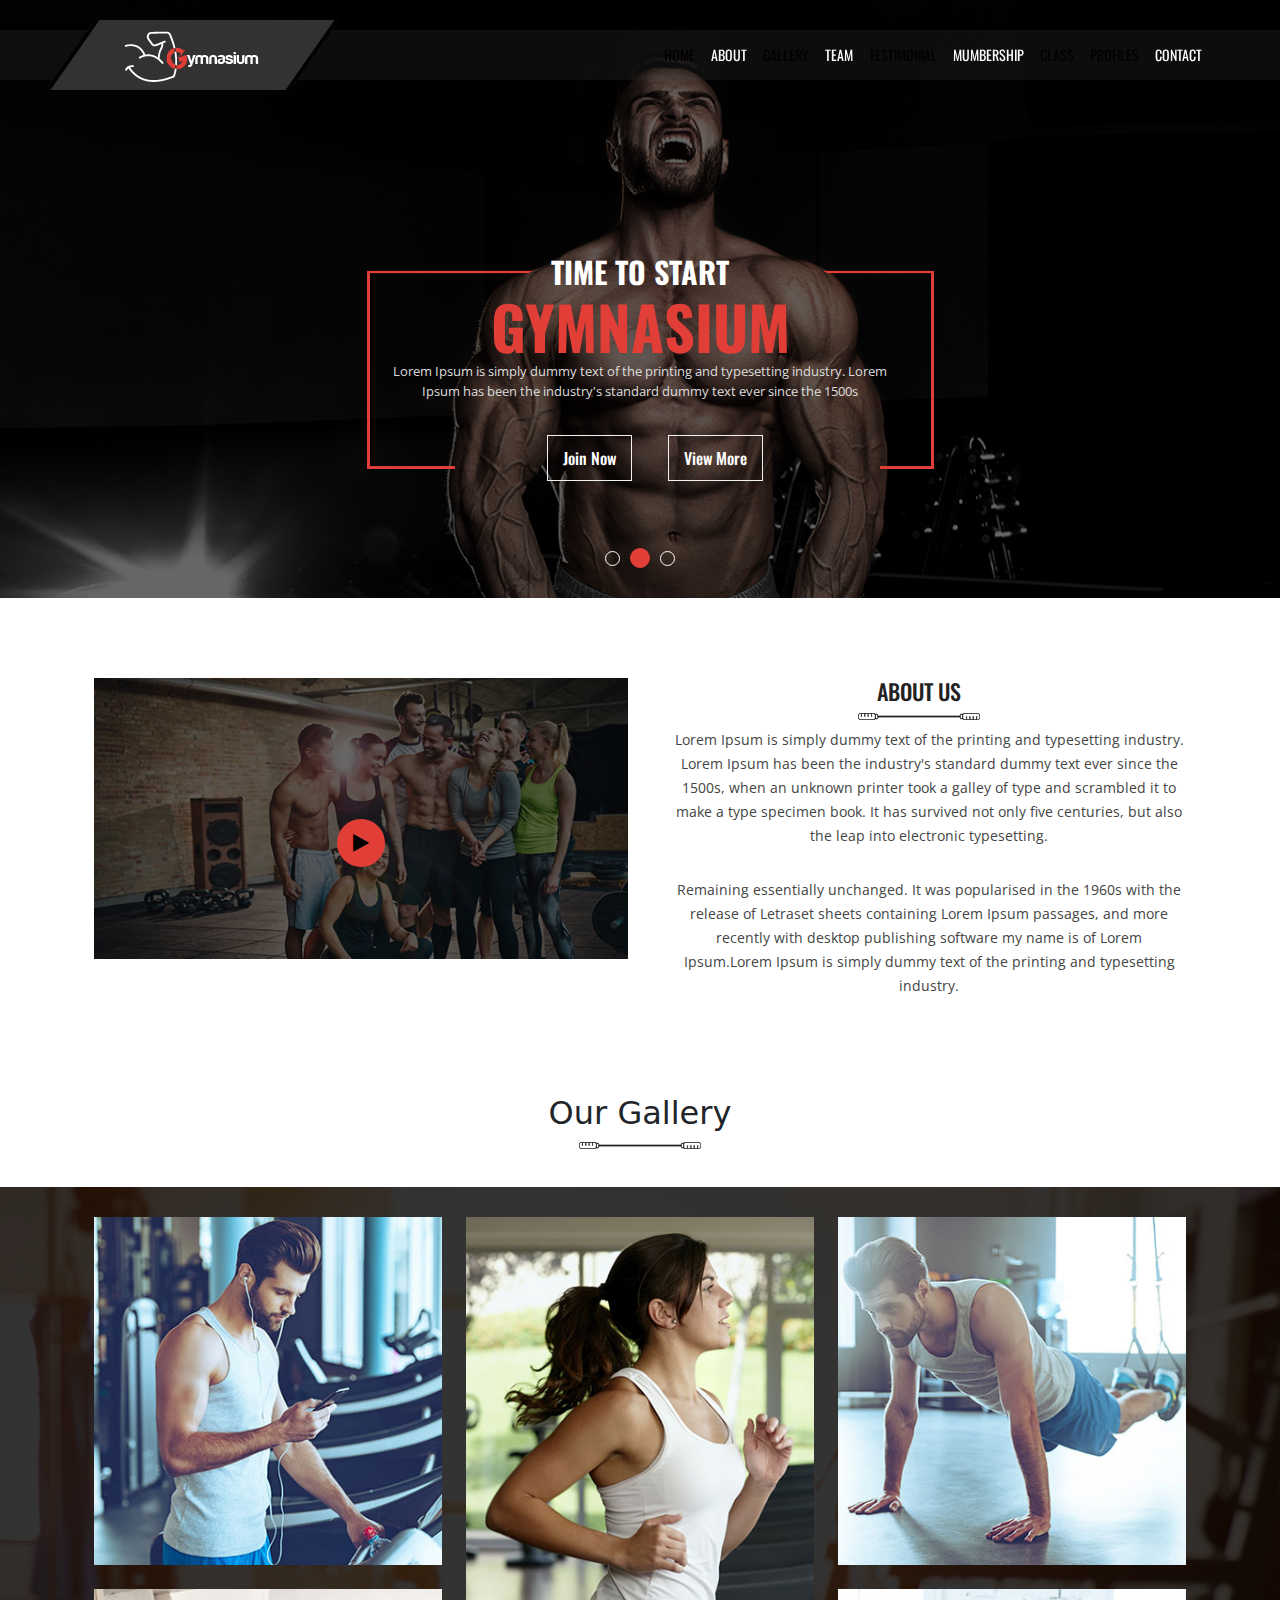
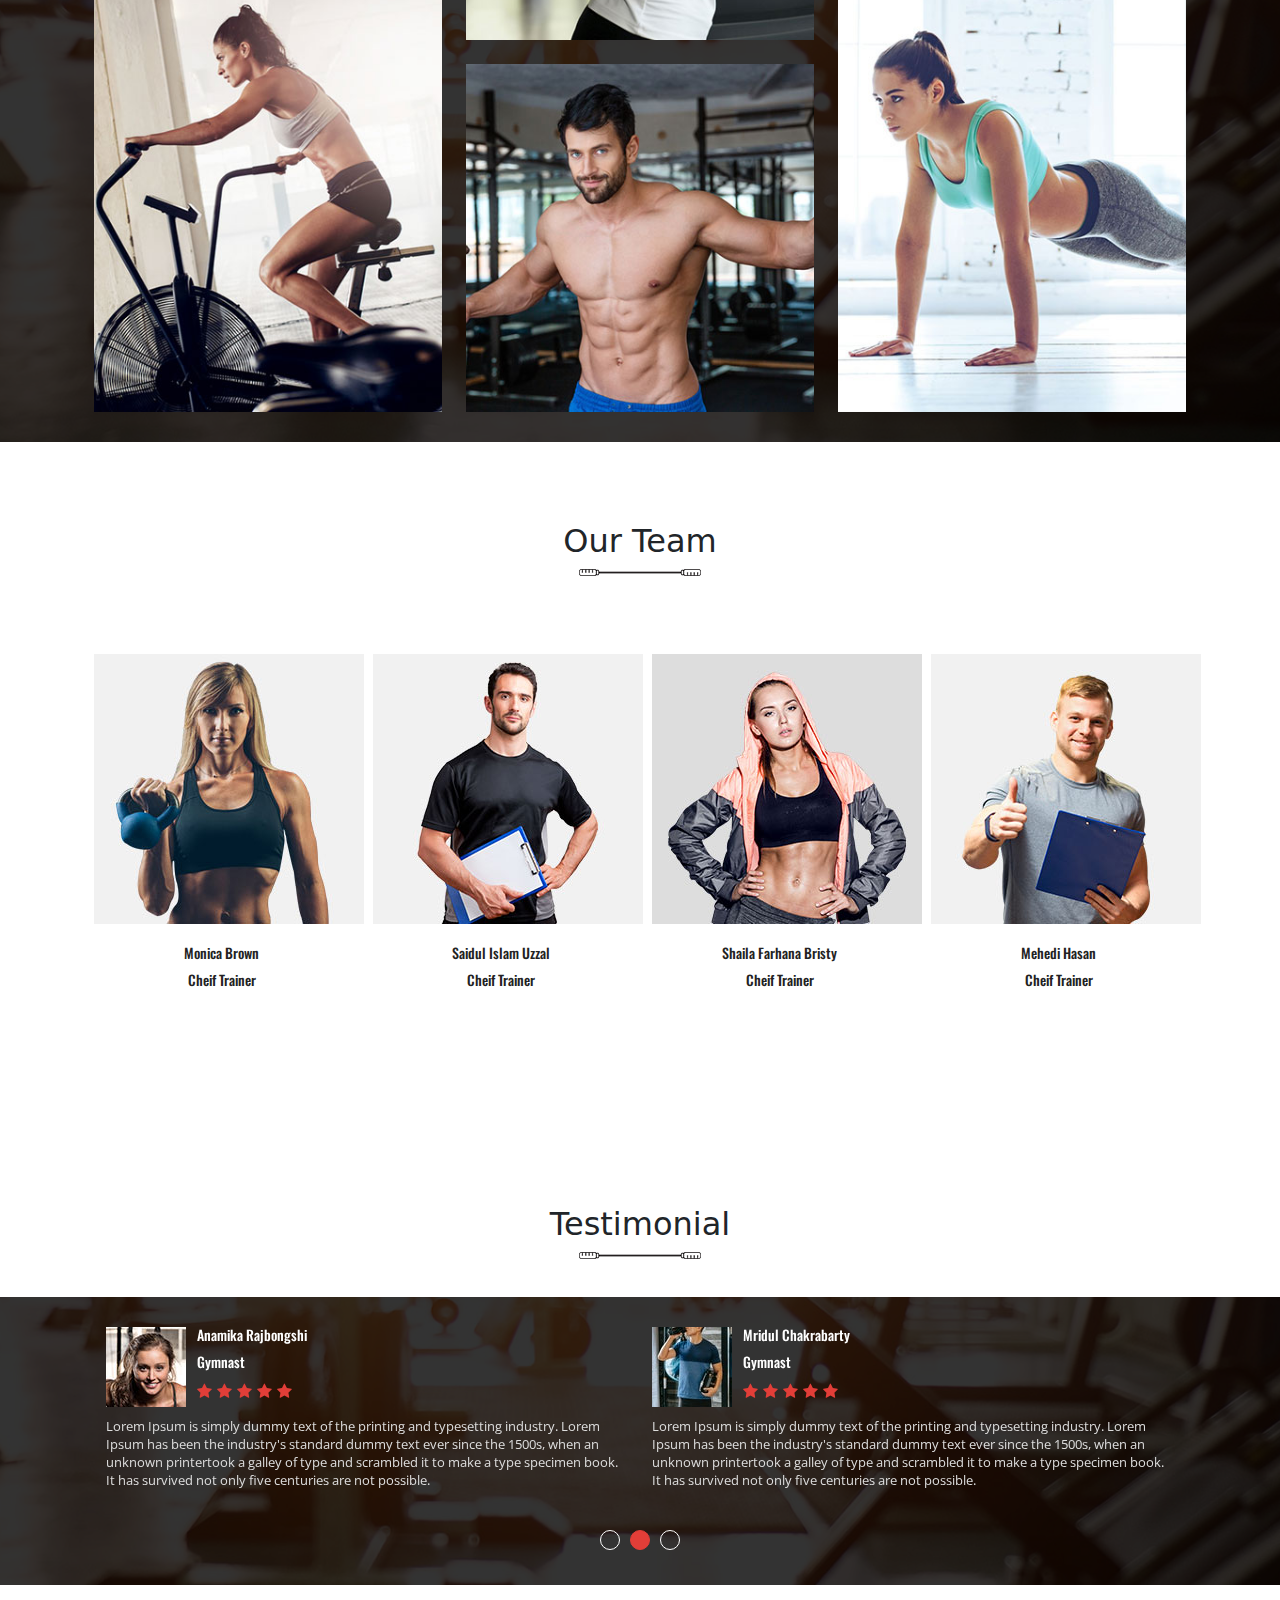
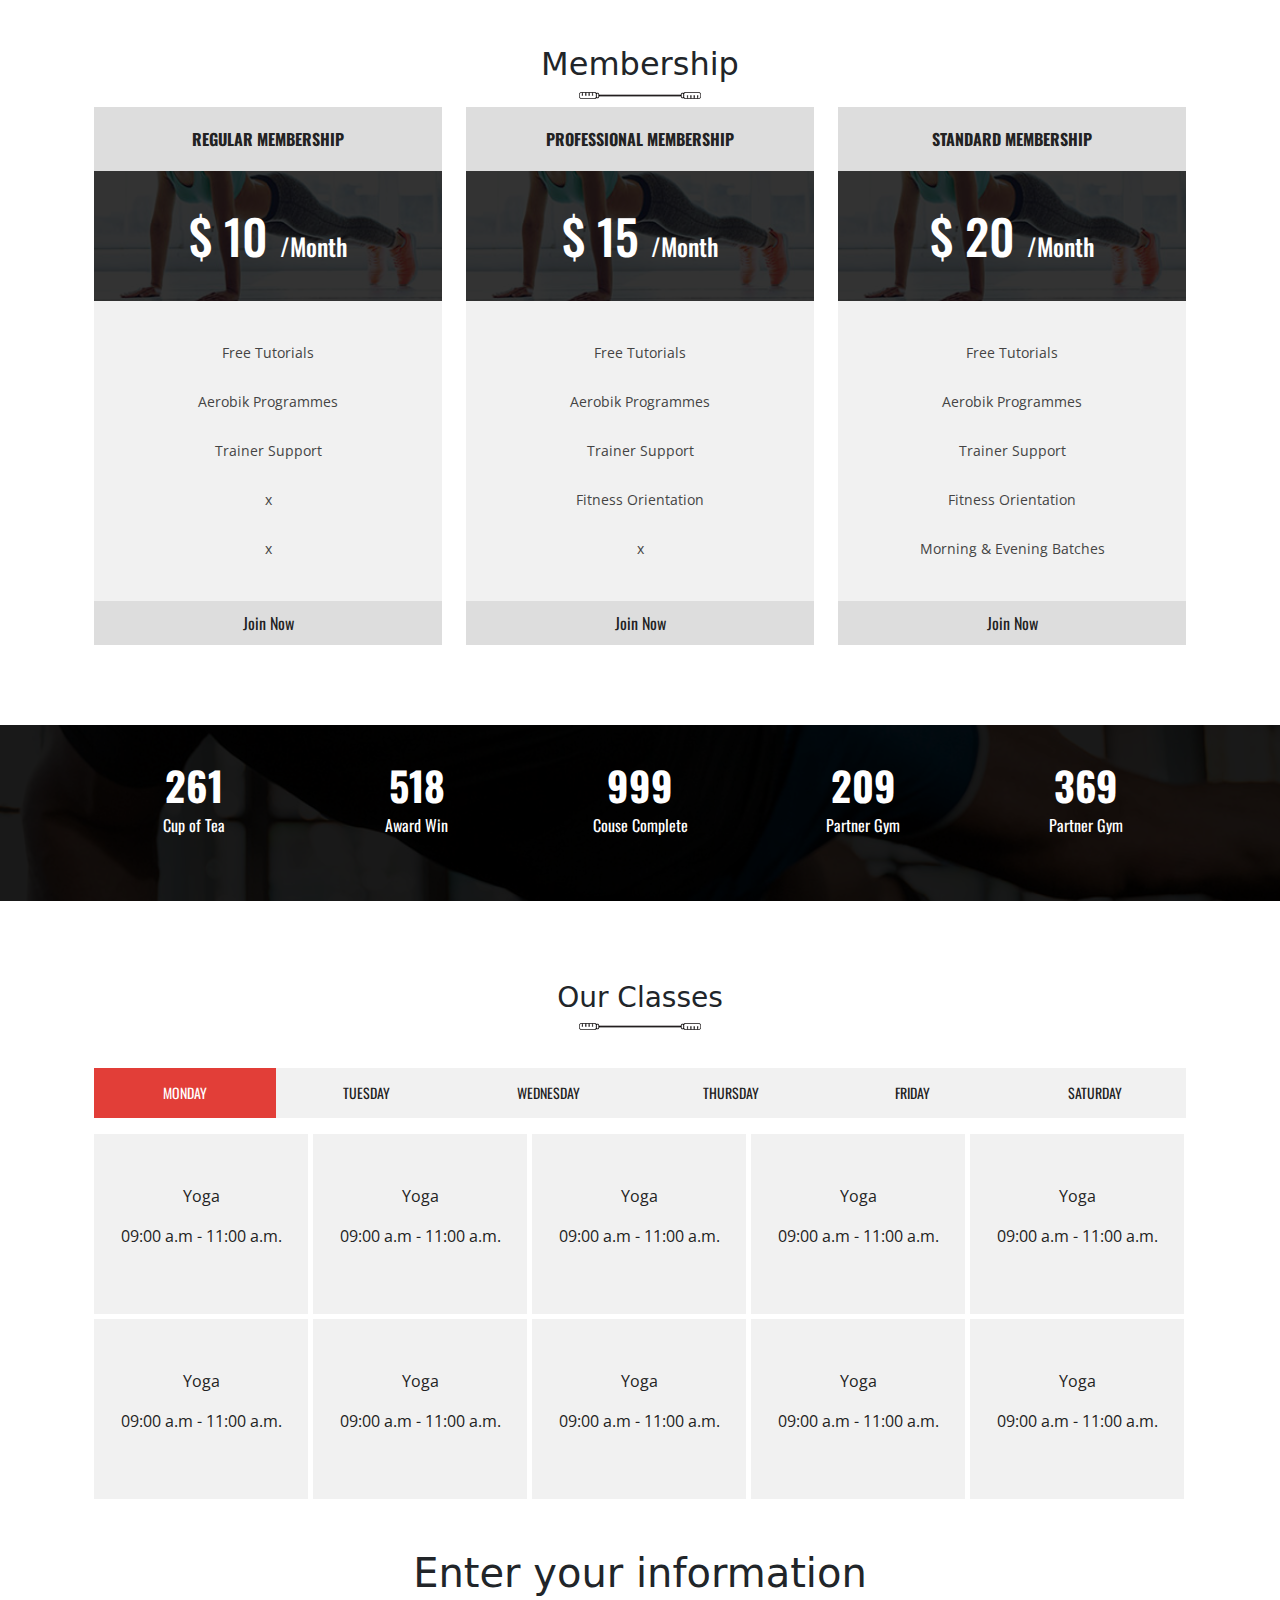
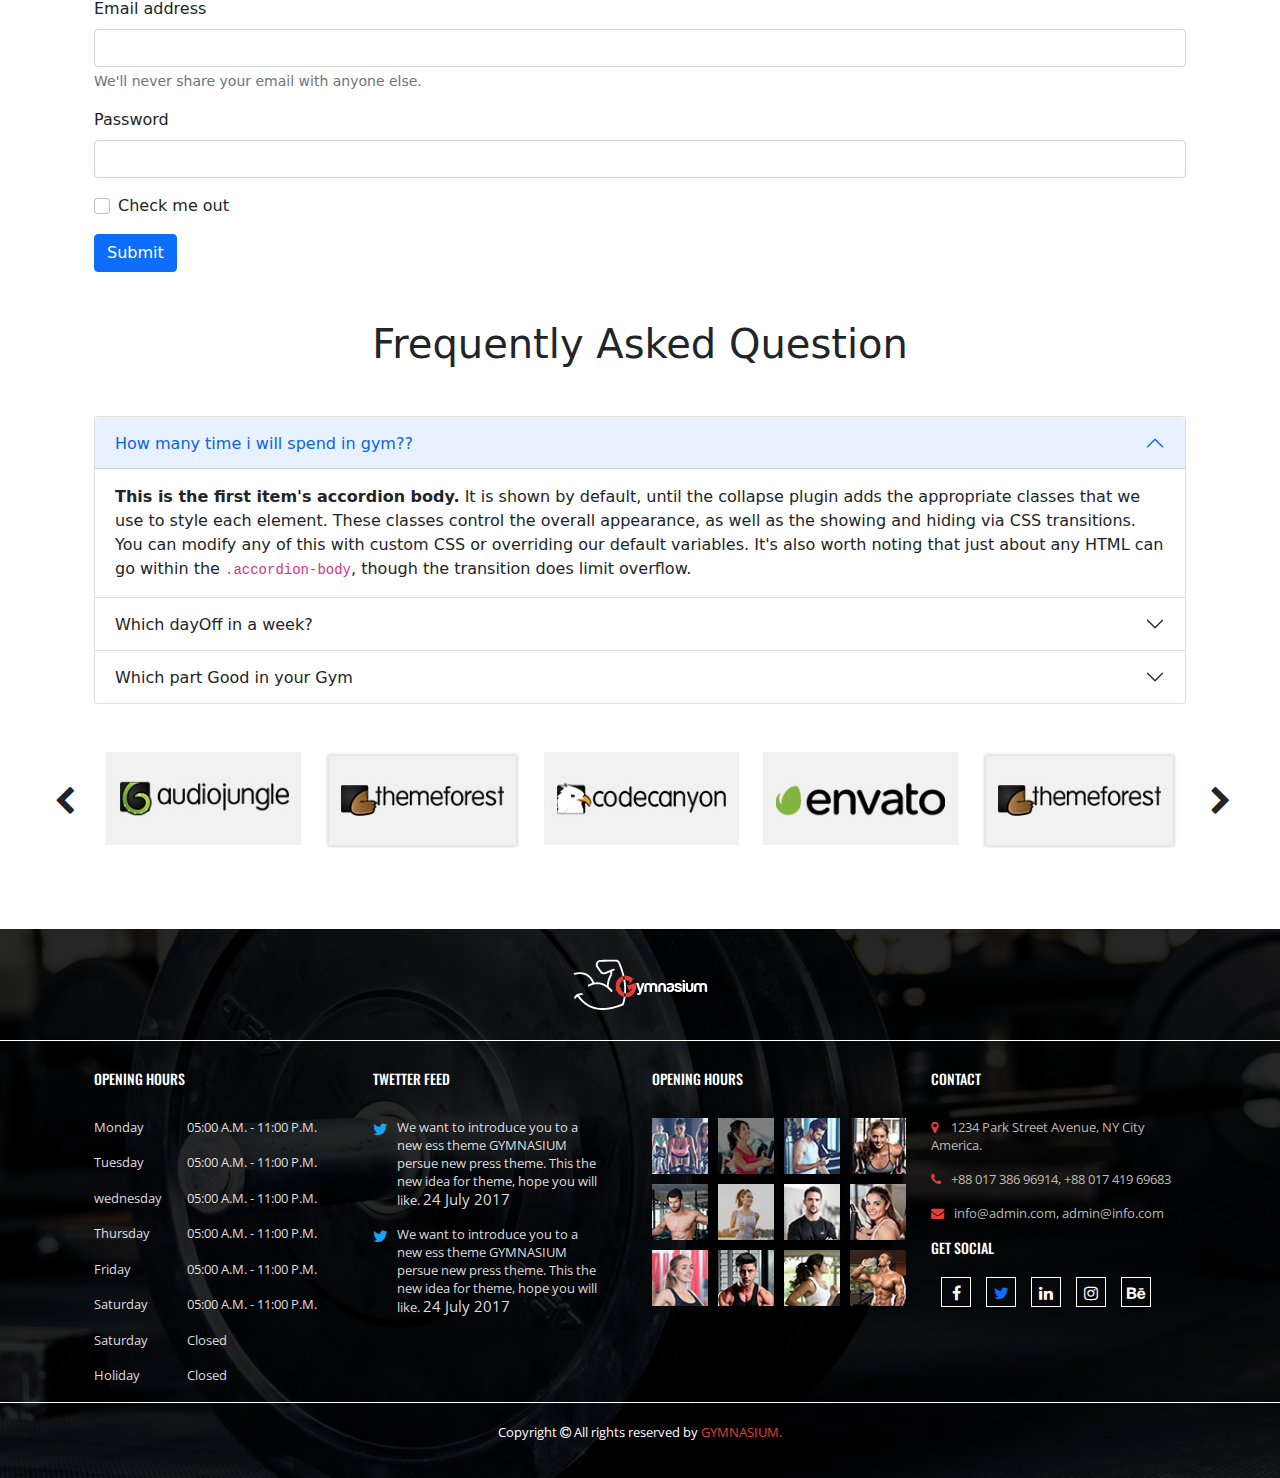
<file: index.html>
<!DOCTYPE html>
<html lang="en">

<head>
    <meta charset="UTF-8">
    <meta http-equiv="X-UA-Compatible" content="IE=edge">
    <meta name="viewport" content="width=device-width, initial-scale=1.0">
    <title>Gym Management system</title>
    <link rel="stylesheet" href="https://cdn.jsdelivr.net/npm/bootstrap@5.2.0/dist/css/bootstrap.min.css">
    <link rel="stylesheet" href="https://cdnjs.cloudflare.com/ajax/libs/font-awesome/4.7.0/css/font-awesome.css" integrity="sha512-5A8nwdMOWrSz20fDsjczgUidUBR8liPYU+WymTZP1lmY9G6Oc7HlZv156XqnsgNUzTyMefFTcsFH/tnJE/+xBg==" crossorigin="anonymous" referrerpolicy="no-referrer"
    />

    <link rel="stylesheet" href="css/venobox.min.css">
    <link rel="stylesheet" href="css/slick.css">
    <link rel="stylesheet" href="css/bootstrap.min.css">
    <link rel="stylesheet" href="css/style.css">
</head>

<body>

    <!-- ==================================================================
                    ******** Navbar part start  ***********
    ======================================================================= -->
    <nav class="navbar navbar-expand-lg main-menu py-0">
        <div class="container px-0">
            <a class="navbar-brand py-0" href="#">
                <img src="images/logo.png" alt="logo">
            </a>
            <button class="navbar-toggler" type="button" data-bs-toggle="collapse" data-bs-target="#navbarSupportedContent" aria-controls="navbarSupportedContent" aria-expanded="false" aria-label="Toggle navigation">
            <span class="navbar-toggler-icon"></span>
          </button>
            <div class="collapse navbar-collapse" id="navbarSupportedContent">
                <ul class="navbar-nav ms-auto mb-2 mb-lg-0">
                    <li class="nav-item">
                        <a class="nav-link active" aria-current="page" href="#banner">Home</a>
                    </li>
                    <li class="nav-item">
                        <a class="nav-link" href="#about">About</a>
                    </li>
                    <li class="nav-item">
                        <a class="nav-link active" aria-current="page" href="#gallery">Gallery</a>
                    </li>
                    <li class="nav-item">
                        <a class="nav-link" href="#team">team</a>
                    </li>
                    <li class="nav-item">
                        <a class="nav-link active" aria-current="page" href="#testimonial">testimonial</a>
                    </li>
                    <li class="nav-item">
                        <a class="nav-link" href="#membership">Mumbership</a>
                    </li>
                    <li class="nav-item">
                        <a class="nav-link active" aria-current="page" href="#classes">class</a>
                    </li>
                    <li class="nav-item">
                        <a class="nav-link active" aria-current="page" href="meals.html">Profiles</a>
                    </li>
                    <li class="nav-item">
                        <a class="nav-link" href="#footer">contact</a>
                    </li>
                </ul>
            </div>
        </div>
    </nav>

    <!-- ==================================================================
    ******************** Navbar part end  **********************
======================================================================= -->

    <!-- ==================================================================
      ***************** banner part start  *********************
======================================================================= -->

    <section id="banner">
        <div class="banner-item" style="background: url(images/mainbanner.png) no-repeat center; background-size: cover;">
            <div class="container">
                <div class="row">
                    <div class="col-lg-6 m-auto text-center">
                        <div class="banner-text">
                            <h2>Time To Start</h2>
                            <h1>Gymnasium</h1>
                            <p>Lorem Ipsum is simply dummy text of the printing and typesetting industry. Lorem Ipsum has been the industry's standard dummy text ever since the 1500s</p>
                            <a href="#">Join Now</a>
                            <a href="#">View More</a>
                        </div>
                    </div>
                </div>
            </div>
        </div>

        <div class="banner-item" style="background: url(images/mainbanner.png) no-repeat center; background-size: cover;">
            <div class="container">
                <div class="row">
                    <div class="col-lg-6 m-auto text-center">
                        <div class="banner-text">
                            <h2>Time To Start</h2>
                            <h1>Gymnasium</h1>
                            <p>Lorem Ipsum is simply dummy text of the printing and typesetting industry. Lorem Ipsum has been the industry's standard dummy text ever since the 1500s</p>
                            <a href="#">Join Now</a>
                            <a href="#">View More</a>
                        </div>
                    </div>
                </div>
            </div>
        </div>

        <div class="banner-item" style="background: url(images/mainbanner.png) no-repeat center; background-size: cover;">
            <div class="container">
                <div class="row">
                    <div class="col-lg-6 m-auto text-center">
                        <div class="banner-text">
                            <h2>Time To Start</h2>
                            <h1>Gymnasium</h1>
                            <p>Lorem Ipsum is simply dummy text of the printing and typesetting industry. Lorem Ipsum has been the industry's standard dummy text ever since the 1500s</p>
                            <a href="#">Join Now</a>
                            <a href="#">View More</a>
                        </div>
                    </div>
                </div>
            </div>
        </div>
    </section>

    <!-- ==================================================================
         ***************** banner part end  ***********************
======================================================================= -->

    <!-- ==================================================================
      ***************** About part start  *********************
======================================================================= -->

    <section id="about">
        <div class="container">
            <div class="row">
                <div class="col-lg-6">
                    <div class="about-img">
                        <img src="images/about.jpg" alt="about images" class="img-fluid w-100">
                        <div class="abimg-overly">
                            <div class="abimg-overly-icons">
                                <a class="venobox" data-autoplay="true" data-vbtype="video" href="https://youtu.be/PaFyZn4W_VQ">
                                    <i class="fa fa-play" aria-hidden="true"></i>
                                </a>
                            </div>
                        </div>
                    </div>
                </div>
                <div class="col-lg-6">
                    <div class="common-head text-center">
                        <h2>About Us</h2>
                        <img src="images/about-head.png" alt="about-head">
                    </div>
                    <div class="about-text text-center">
                        <p>
                            Lorem Ipsum is simply dummy text of the printing and typesetting industry. Lorem Ipsum has been the industry's standard dummy text ever since the 1500s, when an unknown printer took a galley of type and scrambled it to make a type specimen book. It has
                            survived not only five centuries, but also the leap into electronic typesetting.
                            <span>Remaining essentially unchanged. It was popularised in the 1960s with the release of Letraset sheets containing Lorem Ipsum passages, and more recently with desktop publishing software my name is of Lorem Ipsum.Lorem Ipsum is simply dummy text of the printing and typesetting industry.</span>
                        </p>
                    </div>
                </div>
            </div>
        </div>
    </section>

    <!-- ==================================================================
       ***************** About part end  *********************
    ======================================================================= -->

    <!-- ==================================================================
       ***************** Gallery part start  *******************
    ======================================================================= -->

    <section id="gallery">
        <div class="common-head text-center">
            <h2>Our Gallery</h2>
            <img src="images/about-head.png" alt="gallery">
        </div>
        <div class="gal-bg" style="background: url(images/gallery-main.jpg) no-repeat center; background-size:cover;">
            <div class="container">
                <div class="row">
                    <div class="col-lg-4">
                        <div class="gal-img">
                            <img src="images/gal-item1.jpg" alt="gallery" class="img-fluid w-100">
                            <div class="gal-overly">
                                <div class="gal-icon">
                                    <a class="venobox" data-gall="gallery01" href="images/gal-item1.jpg">
                                        <i class="fa fa-search-plus" aria-hidden="true"></i>
                                    </a>
                                </div>
                            </div>
                        </div>
                        <div class="gal-img">
                            <img src="images/gal-item2.jpg" alt="gallery" class="img-fluid w-100">
                            <div class="gal-overly">
                                <div class="gal-icon">
                                    <a class="venobox" data-gall="gallery01" href="images/gal-item2.jpg">
                                        <i class="fa fa-search-plus" aria-hidden="true"></i>
                                    </a>
                                </div>
                            </div>
                        </div>
                    </div>

                    <div class="col-lg-4">
                        <div class="gal-img">
                            <img src="images/gal-item3.jpg" alt="gallery" class="img-fluid w-100">
                            <div class="gal-overly">
                                <div class="gal-icon">
                                    <a class="venobox" data-gall="gallery01" href="images/gal-item3.jpg">
                                        <i class="fa fa-search-plus" aria-hidden="true"></i>
                                    </a>
                                </div>
                            </div>
                        </div>
                        <div class="gal-img">
                            <img src="images/gal-item4.jpg" alt="gallery" class="img-fluid w-100">
                            <div class="gal-overly">
                                <div class="gal-icon">
                                    <a class="venobox" data-gall="gallery01" href="images/gal-item4.jpg">
                                        <i class="fa fa-search-plus" aria-hidden="true"></i>
                                    </a>
                                </div>
                            </div>
                        </div>
                    </div>

                    <div class="col-lg-4">
                        <div class="gal-img">
                            <img src="images/gal-item5.jpg" alt="gallery" class="img-fluid w-100">
                            <div class="gal-overly">
                                <div class="gal-icon">
                                    <a class="venobox" data-gall="gallery01" href="images/gal-item5.jpg">
                                        <i class="fa fa-search-plus" aria-hidden="true"></i>
                                    </a>
                                </div>
                            </div>
                        </div>
                        <div class="gal-img">
                            <img src="images/gal-item6.jpg" alt="gallery" class="img-fluid w-100">
                            <div class="gal-overly">
                                <div class="gal-icon">
                                    <a class="venobox" data-gall="gallery01" href="images/gal-item6.jpg">
                                        <i class="fa fa-search-plus" aria-hidden="true"></i>
                                    </a>
                                </div>
                            </div>
                        </div>
                    </div>
                </div>
            </div>
        </div>
    </section>

<!-- ==================================================================
         ***************** Gallery part end  ***********************
======================================================================= -->

<!-- ==================================================================
         ***************** Team part start  ***********************
======================================================================= -->

    <section id="team">
        <div class="common_head text-center">
            <h2>Our Team</h2>
            <img src="images/about-head.png" alt="Team">
        </div>
        <div class="container">
            <div class="row">
                <div class="col-lg-3">
                    <div class="team-main team-head">
                        <div class="team-img">
                            <img src="images/tm-1.jpg" alt="Team-1">
                            <div class="team-overly">
                                <div class="team-icons">
                                    <ul>
                                        <li><i class="fa fa-facebook" aria-hidden="true"></i></li>
                                        <li><i class="fa fa-twitter" aria-hidden="true"></i></li>
                                        <li><i class="fa fa-linkedin" aria-hidden="true"></i></li>
                                    </ul>
                                </div>
                            </div>
                        </div>
                        <div class="team-text text-center">
                            <h3>Monica Brown</h3>
                            <h4>Cheif Trainer</h4>
                            <p>Lorem Ipsum is simply dummy text of the printing and typesetting industry. Lorem Ipsum 1500s.</p>
                        </div>
                    </div>
                </div>

                <div class="col-lg-3">
                    <div class="team-main team-head">
                        <div class="team-img">
                            <img src="images/tm-2.jpg" alt="Team-2">
                            <div class="team-overly">
                                <div class="team-icons">
                                    <ul>
                                        <li><i class="fa fa-facebook" aria-hidden="true"></i></li>
                                        <li><i class="fa fa-twitter" aria-hidden="true"></i></li>
                                        <li><i class="fa fa-linkedin" aria-hidden="true"></i></li>
                                    </ul>
                                </div>
                            </div>
                        </div>
                        <div class="team-text text-center">
                            <h3>Saidul Islam Uzzal </h3>
                            <h4>Cheif Trainer</h4>
                            <p>Lorem Ipsum is simply dummy text of the printing and typesetting industry. Lorem Ipsum 1500s.</p>
                        </div>
                    </div>
                </div>

                <div class="col-lg-3">
                    <div class="team-main team-head">
                        <div class="team-img">
                            <img src="images/tm-3.jpg" alt="Team-3">
                            <div class="team-overly">
                                <div class="team-icons">
                                    <ul>
                                        <li><i class="fa fa-facebook" aria-hidden="true"></i></li>
                                        <li><i class="fa fa-twitter" aria-hidden="true"></i></li>
                                        <li><i class="fa fa-linkedin" aria-hidden="true"></i></li>
                                    </ul>
                                </div>
                            </div>
                        </div>
                        <div class="team-text text-center">
                            <h3>Shaila Farhana Bristy</h3>
                            <h4>Cheif Trainer</h4>
                            <p>Lorem Ipsum is simply dummy text of the printing and typesetting industry. Lorem Ipsum 1500s.</p>
                        </div>
                    </div>
                </div>

                <div class="col-lg-3">
                    <div class="team-main team-head">
                        <div class="team-img">
                            <img src="images/tm-4.jpg" alt="Team-4">
                            <div class="team-overly">
                                <div class="team-icons">
                                    <ul>
                                        <li><i class="fa fa-facebook" aria-hidden="true"></i></li>
                                        <li><i class="fa fa-twitter" aria-hidden="true"></i></li>
                                        <li><i class="fa fa-linkedin" aria-hidden="true"></i></li>
                                    </ul>
                                </div>
                            </div>
                        </div>
                        <div class="team-text text-center">
                            <h3>Mehedi Hasan</h3>
                            <h4>Cheif Trainer</h4>
                            <p>Lorem Ipsum is simply dummy text of the printing and typesetting industry. Lorem Ipsum 1500s.</p>
                        </div>
                    </div>
                </div>
            </div>
        </div>
    </section>

<!-- ==================================================================
        ***************** Team part end  ***********************
======================================================================= -->


<!-- ==================================================================
     ***************** Testimonial part start  *****************
======================================================================= -->


<section id="testimonial">
    <div class="common-head text-center test-gap">
        <h2>Testimonial</h2>
        <img src="images/about-head.png" alt="about-head">
    </div>
    <div class="test-bg" style="background:url(images/test-bg.jpg) center no-repeat; background-size:cover">
        <div class="container">
            <div class="row test-slider">
                <div class="col-lg-6">
                    <div class="row">
                        <div class="col-lg-2">
                            <img src="images/test-1.jpg" alt="test-1">
                        </div>
                        <div class="col-lg-10">
                            <div class="test-title">
                                <h3>Mridul Chakrabarty</h3>
                                <h4>Gymnast</h4>
                            </div>
                           
                            <div class="test-icons">
                                <a href="#"><i class="fa fa-star" aria-hidden="true"></i></a>
                                <a href="#"><i class="fa fa-star" aria-hidden="true"></i></a>
                                <a href="#"><i class="fa fa-star" aria-hidden="true"></i></a>
                                <a href="#"><i class="fa fa-star" aria-hidden="true"></i></a>
                                <a href="#"><i class="fa fa-star" aria-hidden="true"></i></a>
                            </div>
                        </div>
                        <div class="col-lg-12">
                            <div class="test-text">
                                <p>Lorem Ipsum is simply dummy text of the printing and typesetting industry. Lorem Ipsum has been the industry's standard dummy text ever since the 1500s, when an unknown printertook a galley of type and scrambled it to make a type specimen book. It has survived not only five centuries are not possible.</p>
                            </div>
                        </div>
                    </div>
                </div>

                <div class="col-lg-6">
                    <div class="row">
                        <div class="col-lg-2">
                            <img src="images/test-2.jpg" alt="test-2">
                        </div>
                        <div class="col-lg-10">
                            <div class="test-title">
                                <h3>Anamika Rajbongshi</h3>
                                <h4>Gymnast</h4>
                            </div>
                           
                            <div class="test-icons">
                                <a href="#"><i class="fa fa-star" aria-hidden="true"></i></a>
                                <a href="#"><i class="fa fa-star" aria-hidden="true"></i></a>
                                <a href="#"><i class="fa fa-star" aria-hidden="true"></i></a>
                                <a href="#"><i class="fa fa-star" aria-hidden="true"></i></a>
                                <a href="#"><i class="fa fa-star" aria-hidden="true"></i></a>
                            </div>
                        </div>
                        <div class="col-lg-12">
                            <div class="test-text">
                                <p>Lorem Ipsum is simply dummy text of the printing and typesetting industry. Lorem Ipsum has been the industry's standard dummy text ever since the 1500s, when an unknown printertook a galley of type and scrambled it to make a type specimen book. It has survived not only five centuries are not possible.</p>
                            </div>
                        </div>
                    </div>
                </div>

                <div class="col-lg-6">
                    <div class="row">
                        <div class="col-lg-2">
                            <img src="images/test-3.jpg" alt="test-1">
                        </div>
                        <div class="col-lg-10">
                            <div class="test-title">
                                <h3>Mridul Chakrabarty</h3>
                                <h4>Gymnast</h4>
                            </div>
                           
                            <div class="test-icons">
                                <a href="#"><i class="fa fa-star" aria-hidden="true"></i></a>
                                <a href="#"><i class="fa fa-star" aria-hidden="true"></i></a>
                                <a href="#"><i class="fa fa-star" aria-hidden="true"></i></a>
                                <a href="#"><i class="fa fa-star" aria-hidden="true"></i></a>
                                <a href="#"><i class="fa fa-star" aria-hidden="true"></i></a>
                            </div>
                        </div>
                        <div class="col-lg-12">
                            <div class="test-text">
                                <p>Lorem Ipsum is simply dummy text of the printing and typesetting industry. Lorem Ipsum has been the industry's standard dummy text ever since the 1500s, when an unknown printertook a galley of type and scrambled it to make a type specimen book. It has survived not only five centuries are not possible.</p>
                            </div>
                        </div>
                    </div>
                </div>
            </div>
        </div>
    </div>
</section>

<!-- ==================================================================
         ***************** Testimonial part end  ***********************
======================================================================= -->


<!-- ==================================================================
    ***************** Membership part start  ******************
======================================================================= -->

    <section id="membership">
        <div class="common-head text-center">
            <h2>Membership</h2>
            <img src="images/about-head.png" alt="icons">
        </div>
        <div class="container">
            <div class="row">
                <div class="col-lg-4">
                    <div class="member-card text-center">
                        <h3>Regular Membership</h3>
                        <h2>$ 10 <span>/Month</span></h2>
                        <ul>
                            <li>Free Tutorials</li>
                            <li>Aerobik Programmes</li>
                            <li>Trainer Support</li>
                            <li>x</li>
                            <li>x</li>
                        </ul>
                        <a href="#">Join Now</a>
                    </div>
                </div>

                <div class="col-lg-4">
                    <div class="member-card text-center">
                        <h3>Professional Membership</h3>
                        <h2>$ 15 <span>/Month</span></h2>
                        <ul>
                            <li>Free Tutorials</li>
                            <li>Aerobik Programmes</li>
                            <li>Trainer Support</li>
                            <li>Fitness Orientation</li>
                            <li>x</li>
                        </ul>
                        <a href="#">Join Now</a>
                    </div>
                </div>

                <div class="col-lg-4">
                    <div class="member-card text-center">
                        <h3>Standard Membership</h3>
                        <h2>$ 20 <span>/Month</span></h2>
                        <ul>
                            <li>Free Tutorials</li>
                            <li>Aerobik Programmes</li>
                            <li>Trainer Support</li>
                            <li>Fitness Orientation</li>
                            <li>Morning & Evening Batches</li>
                        </ul>
                        <a href="#">Join Now</a>
                    </div>
                </div>
            </div>
        </div>
    </section>

 <!-- ==================================================================
    **************** Membership part end  *******************
======================================================================= -->


<!-- ==================================================================
    **************** Counter part start  ********************
======================================================================= -->

    <section id="counter" style="background: url(images/counter-bg.jpg) center no-repeat; background-size: cover;">
        <div class="container">
            <div class="row">
                <div class="col">
                    <div class="counter-item text-center">
                        <h4 class="counter">261</h4>
                        <p>Cup of Tea</p>
                    </div>
                </div>

                <div class="col">
                    <div class="counter-item text-center">
                        <h4 class="counter">518</h4>
                        <p>Award Win</p>
                    </div>
                </div>

                <div class="col">
                    <div class="counter-item text-center">
                        <h4 class="counter">999</h4>
                        <p>Couse Complete</p>
                    </div>
                </div>

                <div class="col">
                    <div class="counter-item text-center">
                        <h4 class="counter">209</h4>
                        <p>Partner Gym</p>
                    </div>
                </div>

                <div class="col">
                    <div class="counter-item text-center">
                        <h4 class="counter">369</h4>
                        <p>Partner Gym</p>
                    </div>
                </div>
            </div>
        </div>
    </section>

<!-- ==================================================================
    **************** Counter part end  *******************
======================================================================= -->

<!-- ==================================================================
    *************** Class part start  ********************
======================================================================= -->

<section id="classes">
    <div class="common-head text-center class-head">
        <h3>Our Classes</h3>
        <img src="images/about-head.png" alt="head">
    </div>

    <div class="container">
        <div class="row">
            <div class="col-lg-12">

                <ul class="nav nav-pills mb-3 class-tab" id="pills-tab" role="tablist">

                    <li class="nav-item" role="presentation">
                      <button class="nav-link active" id="monday" data-bs-toggle="pill" data-bs-target="#monday-text" type="button" role="tab" aria-controls="monday-text" aria-selected="true">Monday</button>
                    </li>

                    <li class="nav-item" role="presentation">
                      <button class="nav-link" id="pills-profile-tab" data-bs-toggle="pill" data-bs-target="#pills-profile" type="button" role="tab" aria-controls="pills-profile" aria-selected="false">Tuesday</button>
                    </li>

                    <li class="nav-item" role="presentation">
                      <button class="nav-link" id="wednesday" data-bs-toggle="pill" data-bs-target="#wednesday-text" type="button" role="tab" aria-controls="wednesday-text" aria-selected="false">Wednesday</button>
                    </li>

                    <li class="nav-item" role="presentation">
                        <button class="nav-link" id="thursday" data-bs-toggle="pill" data-bs-target="#thursday-text" type="button" role="tab" aria-controls="thursday-text" aria-selected="false">Thursday</button>
                      </li>

                      <li class="nav-item" role="presentation">
                        <button class="nav-link" id="friday" data-bs-toggle="pill" data-bs-target="#friday-text" type="button" role="tab" aria-controls="friday-text" aria-selected="false">Friday</button>
                      </li>

                      <li class="nav-item" role="presentation">
                        <button class="nav-link" id="saturday" data-bs-toggle="pill" data-bs-target="#saturday-text" type="button" role="tab" aria-controls="saturday-text" aria-selected="false">Saturday</button>
                      </li>

                  </ul>

                  <div class="tab-content tab-body" id="pills-tabContent">

                    <div class="tab-pane fade show active" id="monday-text" role="tabpanel" aria-labelledby="monday">

                        <ul>
                            <li>
                                <p>Yoga</p>
                                <p>09:00 a.m - 11:00 a.m.</p>
                            </li>
                            <li>
                                <p>Yoga</p>
                                <p>09:00 a.m - 11:00 a.m.</p>
                            </li>
                            <li>
                                <p>Yoga</p>
                                <p>09:00 a.m - 11:00 a.m.</p>
                            </li>
                            <li>
                                <p>Yoga</p>
                                <p>09:00 a.m - 11:00 a.m.</p>
                            </li>
                            <li>
                                <p>Yoga</p>
                                <p>09:00 a.m - 11:00 a.m.</p>
                            </li>
                            <li>
                                <p>Yoga</p>
                                <p>09:00 a.m - 11:00 a.m.</p>
                            </li>
                            <li>
                                <p>Yoga</p>
                                <p>09:00 a.m - 11:00 a.m.</p>
                            </li>
                            <li>
                                <p>Yoga</p>
                                <p>09:00 a.m - 11:00 a.m.</p>
                            </li>
                            <li>
                                <p>Yoga</p>
                                <p>09:00 a.m - 11:00 a.m.</p>
                            </li>
                            <li>
                                <p>Yoga</p>
                                <p>09:00 a.m - 11:00 a.m.</p>
                            </li>
                        </ul>
                    </div>

                    <div class="tab-pane fade" id="pills-profile" role="tabpanel" aria-labelledby="pills-profile-tab">
                        <ul>
                            <li>
                                <p>Yoga</p>
                                <p>09:00 a.m - 11:00 a.m.</p>
                            </li>
                            <li>
                                <p>Yoga</p>
                                <p>09:00 a.m - 11:00 a.m.</p>
                            </li>
                            <li>
                                <p>Yoga</p>
                                <p>09:00 a.m - 11:00 a.m.</p>
                            </li>
                            <li>
                                <p>Yoga</p>
                                <p>09:00 a.m - 11:00 a.m.</p>
                            </li>
                            <li>
                                <p>Yoga</p>
                                <p>09:00 a.m - 11:00 a.m.</p>
                            </li>
                            <li>
                                <p>Yoga</p>
                                <p>09:00 a.m - 11:00 a.m.</p>
                            </li>
                            <li>
                                <p>Yoga</p>
                                <p>09:00 a.m - 11:00 a.m.</p>
                            </li>
                            <li>
                                <p>Yoga</p>
                                <p>09:00 a.m - 11:00 a.m.</p>
                            </li>
                            <li>
                                <p>Yoga</p>
                                <p>09:00 a.m - 11:00 a.m.</p>
                            </li>
                            <li>
                                <p>Yoga</p>
                                <p>09:00 a.m - 11:00 a.m.</p>
                            </li>
                        </ul>
                    </div>

                    <div class="tab-pane fade" id="wednesday-text" role="tabpanel" aria-labelledby="wednesday">
                        <ul>
                            <li>
                                <p>Yoga</p>
                                <p>09:00 a.m - 11:00 a.m.</p>
                            </li>
                            <li>
                                <p>Yoga</p>
                                <p>09:00 a.m - 11:00 a.m.</p>
                            </li>
                            <li>
                                <p>Yoga</p>
                                <p>09:00 a.m - 11:00 a.m.</p>
                            </li>
                            <li>
                                <p>Yoga</p>
                                <p>09:00 a.m - 11:00 a.m.</p>
                            </li>
                            <li>
                                <p>Yoga</p>
                                <p>09:00 a.m - 11:00 a.m.</p>
                            </li>
                            <li>
                                <p>Yoga</p>
                                <p>09:00 a.m - 11:00 a.m.</p>
                            </li>
                            <li>
                                <p>Yoga</p>
                                <p>09:00 a.m - 11:00 a.m.</p>
                            </li>
                            <li>
                                <p>Yoga</p>
                                <p>09:00 a.m - 11:00 a.m.</p>
                            </li>
                            <li>
                                <p>Yoga</p>
                                <p>09:00 a.m - 11:00 a.m.</p>
                            </li>
                            <li>
                                <p>Yoga</p>
                                <p>09:00 a.m - 11:00 a.m.</p>
                            </li>
                        </ul>
                    </div>

                    <div class="tab-pane fade" id="thursday-text" role="tabpanel" aria-labelledby="thursday">
                        <ul>
                            <li>
                                <p>Yoga</p>
                                <p>09:00 a.m - 11:00 a.m.</p>
                            </li>
                            <li>
                                <p>Yoga</p>
                                <p>09:00 a.m - 11:00 a.m.</p>
                            </li>
                            <li>
                                <p>Yoga</p>
                                <p>09:00 a.m - 11:00 a.m.</p>
                            </li>
                            <li>
                                <p>Yoga</p>
                                <p>09:00 a.m - 11:00 a.m.</p>
                            </li>
                            <li>
                                <p>Yoga</p>
                                <p>09:00 a.m - 11:00 a.m.</p>
                            </li>
                            <li>
                                <p>Yoga</p>
                                <p>09:00 a.m - 11:00 a.m.</p>
                            </li>
                            <li>
                                <p>Yoga</p>
                                <p>09:00 a.m - 11:00 a.m.</p>
                            </li>
                            <li>
                                <p>Yoga</p>
                                <p>09:00 a.m - 11:00 a.m.</p>
                            </li>
                            <li>
                                <p>Yoga</p>
                                <p>09:00 a.m - 11:00 a.m.</p>
                            </li>
                            <li>
                                <p>Yoga</p>
                                <p>09:00 a.m - 11:00 a.m.</p>
                            </li>
                        </ul>
                    </div>

                    <div class="tab-pane fade" id="friday-text" role="tabpanel" aria-labelledby="friday">
                        <ul>
                            <li>
                                <p>Yoga</p>
                                <p>09:00 a.m - 11:00 a.m.</p>
                            </li>
                            <li>
                                <p>Yoga</p>
                                <p>09:00 a.m - 11:00 a.m.</p>
                            </li>
                            <li>
                                <p>Yoga</p>
                                <p>09:00 a.m - 11:00 a.m.</p>
                            </li>
                            <li>
                                <p>Yoga</p>
                                <p>09:00 a.m - 11:00 a.m.</p>
                            </li>
                            <li>
                                <p>Yoga</p>
                                <p>09:00 a.m - 11:00 a.m.</p>
                            </li>
                            <li>
                                <p>Yoga</p>
                                <p>09:00 a.m - 11:00 a.m.</p>
                            </li>
                            <li>
                                <p>Yoga</p>
                                <p>09:00 a.m - 11:00 a.m.</p>
                            </li>
                            <li>
                                <p>Yoga</p>
                                <p>09:00 a.m - 11:00 a.m.</p>
                            </li>
                            <li>
                                <p>Yoga</p>
                                <p>09:00 a.m - 11:00 a.m.</p>
                            </li>
                            <li>
                                <p>Yoga</p>
                                <p>09:00 a.m - 11:00 a.m.</p>
                            </li>
                        </ul>
                    </div>

                    <div class="tab-pane fade" id="saturday-text" role="tabpanel" aria-labelledby="saturday">
                        <ul>
                            <li>
                                <p>Yoga</p>
                                <p>09:00 a.m - 11:00 a.m.</p>
                            </li>
                            <li>
                                <p>Yoga</p>
                                <p>09:00 a.m - 11:00 a.m.</p>
                            </li>
                            <li>
                                <p>Yoga</p>
                                <p>09:00 a.m - 11:00 a.m.</p>
                            </li>
                            <li>
                                <p>Yoga</p>
                                <p>09:00 a.m - 11:00 a.m.</p>
                            </li>
                            <li>
                                <p>Yoga</p>
                                <p>09:00 a.m - 11:00 a.m.</p>
                            </li>
                            <li>
                                <p>Yoga</p>
                                <p>09:00 a.m - 11:00 a.m.</p>
                            </li>
                            <li>
                                <p>Yoga</p>
                                <p>09:00 a.m - 11:00 a.m.</p>
                            </li>
                            <li>
                                <p>Yoga</p>
                                <p>09:00 a.m - 11:00 a.m.</p>
                            </li>
                            <li>
                                <p>Yoga</p>
                                <p>09:00 a.m - 11:00 a.m.</p>
                            </li>
                            <li>
                                <p>Yoga</p>
                                <p>09:00 a.m - 11:00 a.m.</p>
                            </li>
                        </ul>
                    </div>

                  </div>
            </div>
        </div>
    </div>
</section>


<!-- ==================================================================
    ***************** Class part end  *********************
======================================================================= -->


<!-- ==================================================================
    ***************** Form part Start  *********************
======================================================================= -->
<section>
    <div class="container mb-5">
        <form>
            <h1 class="text-center">Enter your information</h1>
            <div class="mb-3">
              <label for="exampleInputEmail1" class="form-label">Email address</label>
              <input type="email" class="form-control" id="exampleInputEmail1" aria-describedby="emailHelp">
              <div id="emailHelp" class="form-text">We'll never share your email with anyone else.</div>
            </div>
            <div class="mb-3">
              <label for="exampleInputPassword1" class="form-label">Password</label>
              <input type="password" class="form-control" id="exampleInputPassword1">
            </div>
            <div class="mb-3 form-check">
              <input type="checkbox" class="form-check-input" id="exampleCheck1">
              <label class="form-check-label" for="exampleCheck1">Check me out</label>
            </div>
            <button type="submit" class="btn btn-primary">Submit</button>
          </form>
    </div>
</section>


<!-- ==================================================================
    ***************** form part end  *********************
======================================================================= -->

<section>
    <div class="container mb-5">
        <h1 class="text-center mt-5 mb-5">Frequently Asked Question</h1>
        <div class="question">
            <div class="accordion" id="accordionExample">
                <div class="accordion-item">
                  <h2 class="accordion-header" id="headingOne">
                    <button class="accordion-button" type="button" data-bs-toggle="collapse" data-bs-target="#collapseOne" aria-expanded="true" aria-controls="collapseOne">
                      How many time i will spend in gym??
                    </button>
                  </h2>
                  <div id="collapseOne" class="accordion-collapse collapse show" aria-labelledby="headingOne" data-bs-parent="#accordionExample">
                    <div class="accordion-body">
                      <strong>This is the first item's accordion body.</strong> It is shown by default, until the collapse plugin adds the appropriate classes that we use to style each element. These classes control the overall appearance, as well as the showing and hiding via CSS transitions. You can modify any of this with custom CSS or overriding our default variables. It's also worth noting that just about any HTML can go within the <code>.accordion-body</code>, though the transition does limit overflow.
                    </div>
                  </div>
                </div>
                <div class="accordion-item">
                  <h2 class="accordion-header" id="headingTwo">
                    <button class="accordion-button collapsed" type="button" data-bs-toggle="collapse" data-bs-target="#collapseTwo" aria-expanded="false" aria-controls="collapseTwo">
                      Which dayOff in a week?
                    </button>
                  </h2>
                  <div id="collapseTwo" class="accordion-collapse collapse" aria-labelledby="headingTwo" data-bs-parent="#accordionExample">
                    <div class="accordion-body">
                      <strong>This is the second item's accordion body.</strong> It is hidden by default, until the collapse plugin adds the appropriate classes that we use to style each element. These classes control the overall appearance, as well as the showing and hiding via CSS transitions. You can modify any of this with custom CSS or overriding our default variables. It's also worth noting that just about any HTML can go within the <code>.accordion-body</code>, though the transition does limit overflow.
                    </div>
                  </div>
                </div>
                <div class="accordion-item">
                  <h2 class="accordion-header" id="headingThree">
                    <button class="accordion-button collapsed" type="button" data-bs-toggle="collapse" data-bs-target="#collapseThree" aria-expanded="false" aria-controls="collapseThree">
                      Which part Good in your Gym
                    </button>
                  </h2>
                  <div id="collapseThree" class="accordion-collapse collapse" aria-labelledby="headingThree" data-bs-parent="#accordionExample">
                    <div class="accordion-body">
                      <strong>This is the third item's accordion body.</strong> It is hidden by default, until the collapse plugin adds the appropriate classes that we use to style each element. These classes control the overall appearance, as well as the showing and hiding via CSS transitions. You can modify any of this with custom CSS or overriding our default variables. It's also worth noting that just about any HTML can go within the <code>.accordion-body</code>, though the transition does limit overflow.
                    </div>
                  </div>
                </div>
              </div>
        </div>
    </div>
</section>

<!-- ==================================================================
    ***************** Sponser part Start  *********************
======================================================================= -->

<section id="sponsor">
    <div class="container">
        <div class="row sponder_slider">
            <div class="col">
                <div class="sp-img">
                    <img src="images/sp-1.jpg" alt="sponser image" class="img-fluid w-100">
                </div>
            </div>
            <div class="col">
                <div class="sp-img">
                    <img src="images/sp-2.jpg" alt="sponser image" class="img-fluid w-100">
                </div>
            </div>
            <div class="col">
                <div class="sp-img">
                    <img src="images/sp-3.jpg" alt="sponser image" class="img-fluid w-100">
                </div>
            </div>
            <div class="col">
                <div class="sp-img">
                    <img src="images/sp-4.jpg" alt="sponser image" class="img-fluid w-100">
                </div>
            </div>
            <div class="col">
                <div class="sp-img">
                    <img src="images/sp-5.jpg" alt="sponser image" class="img-fluid w-100">
                </div>
            </div>
            <div class="col">
                <div class="sp-img">
                    <img src="images/sp-3.jpg" alt="sponser image" class="img-fluid w-100">
                </div>
            </div>
            <div class="col">
                <div class="sp-img">
                    <img src="images/sp-4.jpg" alt="sponser image" class="img-fluid w-100">
                </div>
            </div>

        </div>

    </div>
</section>

<!-- ==================================================================
    ***************** Sponser part end  ********************
======================================================================= -->



<!-- ==================================================================
         ***************** Footer part start  ******************
======================================================================= -->

<section id="footer">
    <div class="first-footer text-center">
        <div class="footer-img footer-main">
            <img src="images/logo.png" alt="footer img">
        </div>
    </div>
    <div class="mid-footer">
        <div class="container">
            <div class="row">
                <div class="col-lg-3">
                    <div class="footer-head">
                        <h3>Opening Hours</h3>
                    </div>
                    <div class="row">
                        <div class="col-lg-4 mid-text">
                            <p>Monday</p>
                            <p>Tuesday</p>
                            <p>wednesday</p>
                            <p>Thursday</p>
                            <p>Friday</p>
                            <p>Saturday</p>
                            <p>Saturday</p>
                            <p>Holiday</p>
                        </div>
                        <div class="col-lg-8 mid-text">
                            <p>05:00 A.M. - 11:00 P.M.</p>
                            <p>05:00 A.M. - 11:00 P.M.</p>
                            <p>05:00 A.M. - 11:00 P.M.</p>
                            <p>05:00 A.M. - 11:00 P.M.</p>
                            <p>05:00 A.M. - 11:00 P.M.</p>
                            <p>05:00 A.M. - 11:00 P.M.</p>
                            <p>Closed</p>
                            <p>Closed</p>
                        </div>
                    </div>
                </div>
                <div class="col-lg-3">
                    <div class="footer-head">
                        <h3>Twetter Feed</h3>
                    </div>
                    <div class="row">
                        <div class="col-lg-2 mid-icons">
                            <i class="fa fa-twitter" aria-hidden="true"></i>
                            
                        </div>
                        <div class="col-lg-10 mid-text2">
                            <p>We want to introduce you to a new ess theme GYMNASIUM persue new press theme. This the new idea for theme, hope you will like.
                                <span>24 July 2017 </span></p>
                        </div>
                    </div>

                    <div class="row">
                        <div class="col-lg-2 mid-icons">
                            <i class="fa fa-twitter" aria-hidden="true"></i>
                            
                        </div>
                        <div class="col-lg-10 mid-text2">
                            <p>We want to introduce you to a new ess theme GYMNASIUM persue new press theme. This the new idea for theme, hope you will like.
                                <span>24 July 2017 </span></p>
                        </div>
                    </div>
                </div>
                <div class="col-lg-3">
                    <div class="footer-head">
                        <h3>Opening Hours</h3>
                    </div>
                    <div class="row">
                        <div class="col-lg-12">
                            <div class="footer-img">
                                <ul>
                                    <li>
                                        <img src="images/ft-1.jpg" alt="footer img" class="img-fluid w-100">
                                    </li>
                                    <li>
                                        <img src="images/ft-2.jpg" alt="footer img" class="img-fluid w-100">
                                    </li>
                                    <li>
                                        <img src="images/ft-3.jpg" alt="footer img" class="img-fluid w-100">
                                    </li>
                                    <li>
                                        <img src="images/ft-4.jpg" alt="footer img" class="img-fluid w-100">
                                    </li>
                                    <li>
                                        <img src="images/ft-5.jpg" alt="footer img" class="img-fluid w-100">
                                    </li>
                                    <li>
                                        <img src="images/ft-6.jpg" alt="footer img" class="img-fluid w-100">
                                    </li>
                                    <li>
                                        <img src="images/ft-7.jpg" alt="footer img" class="img-fluid w-100">
                                    </li>
                                    <li>
                                        <img src="images/ft-8.jpg" alt="footer img" class="img-fluid w-100">
                                    </li>
                                    <li>
                                        <img src="images/ft-9.jpg" alt="footer img" class="img-fluid w-100">
                                    </li>
                                    <li>
                                        <img src="images/ft-10.jpg" alt="footer img" class="img-fluid w-100">
                                    </li>
                                    <li>
                                        <img src="images/ft-11.jpg" alt="footer img" class="img-fluid w-100">
                                    </li>
                                    <li>
                                        <img src="images/ft-12.jpg" alt="footer img" class="img-fluid w-100">
                                    </li>
                                    
                                </ul>
                            </div>
                        </div>
                    </div>
                </div>
                <div class="col-lg-3">
                    <div class="footer-head">
                        <h3>Contact</h3>
                    </div>
                    <div class="contact-address">
                        <p><i class="fa fa-map-marker" aria-hidden="true"></i> 1234 Park Street Avenue, NY City America.</p>
                        <p><i class="fa fa-phone" aria-hidden="true"></i>+88 017 386 96914, +88 017 419 69683</p>
                        <p><i class="fa fa-envelope" aria-hidden="true"></i>info@admin.com, admin@info.com</p>
                    </div>
                    <div class="social">
                        <h3>get Social</h3>
                        <ul>
                            <li><i class="fa fa-facebook" aria-hidden="true"></i></li>
                            <li><a href="https://www.facebook.com/" target=_blank><i class="fa fa-twitter" aria-hidden="true"></i></a></li>
                            <li><i class="fa fa-linkedin" aria-hidden="true"></i></li>
                            <li><i class="fa fa-instagram" aria-hidden="true"></i></li>
                            <li><i class="fa fa-behance" aria-hidden="true"></i></li>
                        </ul>
                    </div>
                </div>
            </div>
        </div>
    </div>
    <div class="copyright-footer text-center">
        <p>Copyright <i class="fa fa-copyright" aria-hidden="true"></i> All rights reserved by <span>GYMNASIUM.</span></p>
    </div>

</section>


<!-- ==================================================================
         ***************** Footer part end  *********************
======================================================================= -->
<script src="https://cdn.jsdelivr.net/npm/bootstrap@5.2.0/dist/js/bootstrap.bundle.min.js"></script>

        <script src="js/jquery-1.12.4.min.js"></script>
        <script src="js/slick.min.js"></script>
        <script src="js/venobox.min.js"></script>
        <script src="js/bootstrap.bundle.min.js"></script>
        <script src="js/waypoints.min.js"></script>
        <script src="js/jquery.counterup.min.js"></script>
        <script src="js/custom.js"></script>
</body>

</html>
</file>
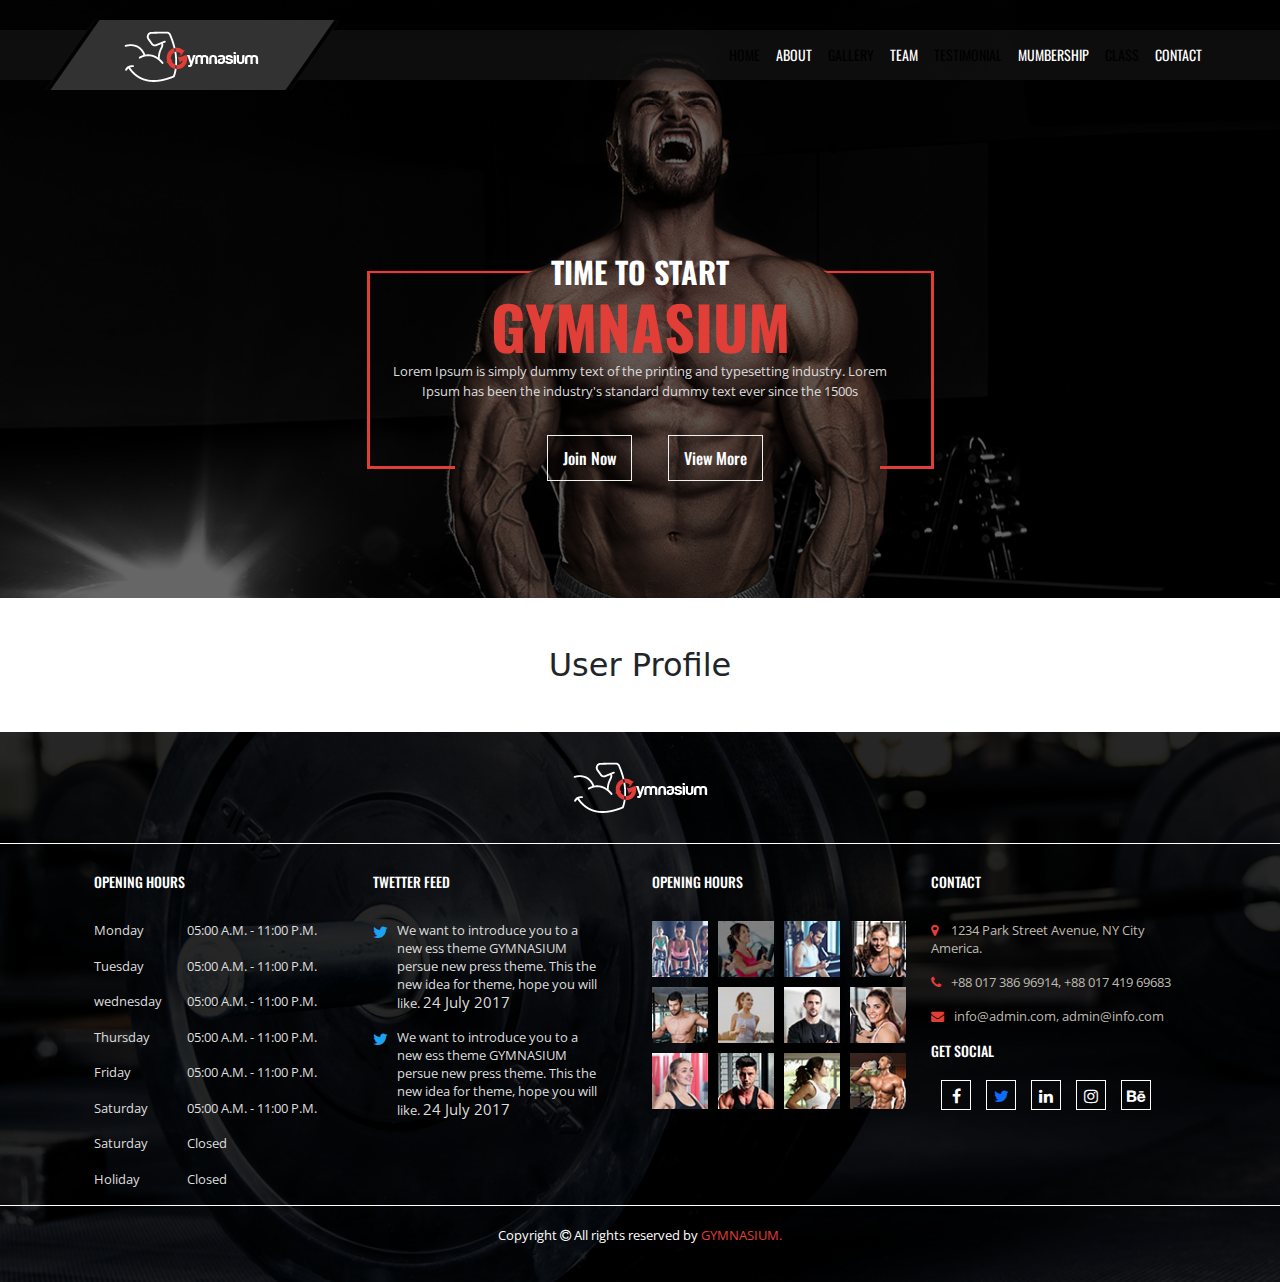
<file: meals.html>
<!DOCTYPE html>
<html lang="en">
<head>
    <meta charset="UTF-8">
    <meta http-equiv="X-UA-Compatible" content="IE=edge">
    <meta name="viewport" content="width=device-width, initial-scale=1.0">
    <title>Meals</title>
    <link rel="stylesheet" href="https://cdn.jsdelivr.net/npm/bootstrap@5.2.3/dist/css/bootstrap.min.css">
    <link rel="stylesheet" href="https://cdnjs.cloudflare.com/ajax/libs/font-awesome/4.7.0/css/font-awesome.css" integrity="sha512-5A8nwdMOWrSz20fDsjczgUidUBR8liPYU+WymTZP1lmY9G6Oc7HlZv156XqnsgNUzTyMefFTcsFH/tnJE/+xBg==" crossorigin="anonymous" referrerpolicy="no-referrer"
    />

    <link rel="stylesheet" href="css/venobox.min.css">
    <link rel="stylesheet" href="css/slick.css">
    <link rel="stylesheet" href="css/bootstrap.min.css">
    <link rel="stylesheet" href="css/style.css">
</head>
<body>

    
    <!-- ==================================================================
                    ******** Navbar part start  ***********
    ======================================================================= -->
    <nav class="navbar navbar-expand-lg main-menu py-0">
        <div class="container px-0">
            <a class="navbar-brand py-0" href="#">
                <img src="images/logo.png" alt="logo">
            </a>
            <button class="navbar-toggler" type="button" data-bs-toggle="collapse" data-bs-target="#navbarSupportedContent" aria-controls="navbarSupportedContent" aria-expanded="false" aria-label="Toggle navigation">
            <span class="navbar-toggler-icon"></span>
          </button>
            <div class="collapse navbar-collapse" id="navbarSupportedContent">
                <ul class="navbar-nav ms-auto mb-2 mb-lg-0">
                    <li class="nav-item">
                        <a class="nav-link active" aria-current="page" href="#banner">Home</a>
                    </li>
                    <li class="nav-item">
                        <a class="nav-link" href="#about">About</a>
                    </li>
                    <li class="nav-item">
                        <a class="nav-link active" aria-current="page" href="#gallery">Gallery</a>
                    </li>
                    <li class="nav-item">
                        <a class="nav-link" href="#team">team</a>
                    </li>
                    <li class="nav-item">
                        <a class="nav-link active" aria-current="page" href="#testimonial">testimonial</a>
                    </li>
                    <li class="nav-item">
                        <a class="nav-link" href="#membership">Mumbership</a>
                    </li>
                    <li class="nav-item">
                        <a class="nav-link active" aria-current="page" href="#classes">class</a>
                    </li>
                    <li class="nav-item">
                        <a class="nav-link" href="#footer">contact</a>
                    </li>
                </ul>
            </div>
        </div>
    </nav>

    <!-- ==================================================================
    ******************** Navbar part end  **********************
======================================================================= -->

    <!-- ==================================================================
      ***************** banner part start  *********************
======================================================================= -->

    <section id="banner">
        <div class="banner-item" style="background: url(images/mainbanner.png) no-repeat center; background-size: cover;">
            <div class="container">
                <div class="row">
                    <div class="col-lg-6 m-auto text-center">
                        <div class="banner-text">
                            <h2>Time To Start</h2>
                            <h1>Gymnasium</h1>
                            <p>Lorem Ipsum is simply dummy text of the printing and typesetting industry. Lorem Ipsum has been the industry's standard dummy text ever since the 1500s</p>
                            <a href="#">Join Now</a>
                            <a href="#">View More</a>
                        </div>
                    </div>
                </div>
            </div>
        </div>
    </section>

    <!-- ==================================================================
         ***************** banner part end  ***********************
======================================================================= -->

    <!-- ==================================================================
         ***************** Button part start  ***********************
======================================================================= -->
        <div >

            <h2 class="text-center mt-5 mb-5">User Profile</h2>
            <div id="meals-container">

            </div>
        </div>
    <!-- ==================================================================
         ***************** btn part end  ***********************
======================================================================= -->
    


<!-- ==================================================================
         ***************** Footer part start  ******************
======================================================================= -->

<section id="footer">
    <div class="first-footer text-center">
        <div class="footer-img footer-main">
            <img src="images/logo.png" alt="footer img">
        </div>
    </div>
    <div class="mid-footer">
        <div class="container">
            <div class="row">
                <div class="col-lg-3">
                    <div class="footer-head">
                        <h3>Opening Hours</h3>
                    </div>
                    <div class="row">
                        <div class="col-lg-4 mid-text">
                            <p>Monday</p>
                            <p>Tuesday</p>
                            <p>wednesday</p>
                            <p>Thursday</p>
                            <p>Friday</p>
                            <p>Saturday</p>
                            <p>Saturday</p>
                            <p>Holiday</p>
                        </div>
                        <div class="col-lg-8 mid-text">
                            <p>05:00 A.M. - 11:00 P.M.</p>
                            <p>05:00 A.M. - 11:00 P.M.</p>
                            <p>05:00 A.M. - 11:00 P.M.</p>
                            <p>05:00 A.M. - 11:00 P.M.</p>
                            <p>05:00 A.M. - 11:00 P.M.</p>
                            <p>05:00 A.M. - 11:00 P.M.</p>
                            <p>Closed</p>
                            <p>Closed</p>
                        </div>
                    </div>
                </div>
                <div class="col-lg-3">
                    <div class="footer-head">
                        <h3>Twetter Feed</h3>
                    </div>
                    <div class="row">
                        <div class="col-lg-2 mid-icons">
                            <i class="fa fa-twitter" aria-hidden="true"></i>
                            
                        </div>
                        <div class="col-lg-10 mid-text2">
                            <p>We want to introduce you to a new ess theme GYMNASIUM persue new press theme. This the new idea for theme, hope you will like.
                                <span>24 July 2017 </span></p>
                        </div>
                    </div>

                    <div class="row">
                        <div class="col-lg-2 mid-icons">
                            <i class="fa fa-twitter" aria-hidden="true"></i>
                            
                        </div>
                        <div class="col-lg-10 mid-text2">
                            <p>We want to introduce you to a new ess theme GYMNASIUM persue new press theme. This the new idea for theme, hope you will like.
                                <span>24 July 2017 </span></p>
                        </div>
                    </div>
                </div>
                <div class="col-lg-3">
                    <div class="footer-head">
                        <h3>Opening Hours</h3>
                    </div>
                    <div class="row">
                        <div class="col-lg-12">
                            <div class="footer-img">
                                <ul>
                                    <li>
                                        <img src="images/ft-1.jpg" alt="footer img" class="img-fluid w-100">
                                    </li>
                                    <li>
                                        <img src="images/ft-2.jpg" alt="footer img" class="img-fluid w-100">
                                    </li>
                                    <li>
                                        <img src="images/ft-3.jpg" alt="footer img" class="img-fluid w-100">
                                    </li>
                                    <li>
                                        <img src="images/ft-4.jpg" alt="footer img" class="img-fluid w-100">
                                    </li>
                                    <li>
                                        <img src="images/ft-5.jpg" alt="footer img" class="img-fluid w-100">
                                    </li>
                                    <li>
                                        <img src="images/ft-6.jpg" alt="footer img" class="img-fluid w-100">
                                    </li>
                                    <li>
                                        <img src="images/ft-7.jpg" alt="footer img" class="img-fluid w-100">
                                    </li>
                                    <li>
                                        <img src="images/ft-8.jpg" alt="footer img" class="img-fluid w-100">
                                    </li>
                                    <li>
                                        <img src="images/ft-9.jpg" alt="footer img" class="img-fluid w-100">
                                    </li>
                                    <li>
                                        <img src="images/ft-10.jpg" alt="footer img" class="img-fluid w-100">
                                    </li>
                                    <li>
                                        <img src="images/ft-11.jpg" alt="footer img" class="img-fluid w-100">
                                    </li>
                                    <li>
                                        <img src="images/ft-12.jpg" alt="footer img" class="img-fluid w-100">
                                    </li>
                                    
                                </ul>
                            </div>
                        </div>
                    </div>
                </div>
                <div class="col-lg-3">
                    <div class="footer-head">
                        <h3>Contact</h3>
                    </div>
                    <div class="contact-address">
                        <p><i class="fa fa-map-marker" aria-hidden="true"></i> 1234 Park Street Avenue, NY City America.</p>
                        <p><i class="fa fa-phone" aria-hidden="true"></i>+88 017 386 96914, +88 017 419 69683</p>
                        <p><i class="fa fa-envelope" aria-hidden="true"></i>info@admin.com, admin@info.com</p>
                    </div>
                    <div class="social">
                        <h3>get Social</h3>
                        <ul>
                            <li><i class="fa fa-facebook" aria-hidden="true"></i></li>
                            <li><a href="https://www.facebook.com/" target=_blank><i class="fa fa-twitter" aria-hidden="true"></i></a></li>
                            <li><i class="fa fa-linkedin" aria-hidden="true"></i></li>
                            <li><i class="fa fa-instagram" aria-hidden="true"></i></li>
                            <li><i class="fa fa-behance" aria-hidden="true"></i></li>
                        </ul>
                    </div>
                </div>
            </div>
        </div>
    </div>
    <div class="copyright-footer text-center">
        <p>Copyright <i class="fa fa-copyright" aria-hidden="true"></i> All rights reserved by <span>GYMNASIUM.</span></p>
    </div>

</section>


<!-- ==================================================================
         ***************** Footer part end  *********************
======================================================================= -->

<script src="js/api.js"></script>
</body>
</html>
</file>
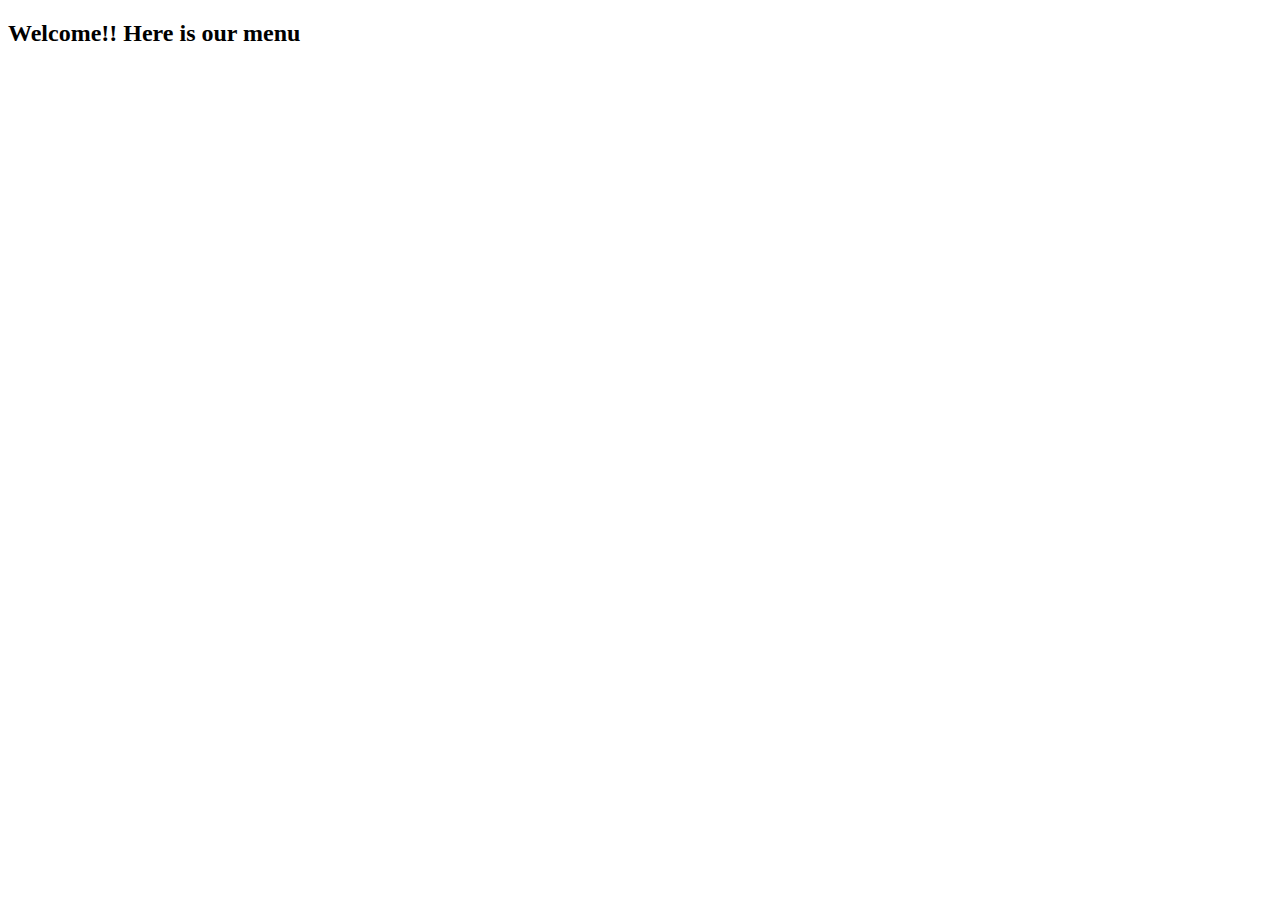
<file: meals2.html>
<!DOCTYPE html>
<html lang="en">
<head>
    <meta charset="UTF-8">
    <meta http-equiv="X-UA-Compatible" content="IE=edge">
    <meta name="viewport" content="width=device-width, initial-scale=1.0">
    <title>Document</title>
</head>
<body>
    

    <section>
        <h2>Welcome!! Here is our menu</h2>
    </section>


    <script src="js/api.js"></script>
</body>
</html>
</file>
<file: css/style.css>
@import url('https://fonts.googleapis.com/css2?family=Open+Sans:wght@300;400;500;600;700;800&family=Oswald:wght@300;400;500;600;700&display=swap');
*{
    margin: 0;
    padding: 0;
    outline: 0;
}

ol,ul{
    list-style-type: none;
    margin: 0;
    padding: 0;
}

a{
    text-decoration: none;
}

h1,h2,h3,h4,h5,h6{
    margin: 0;
    padding: 0;
}

/* **************************************************
        ======== Main css part start  ========
********************************************************/

/* *****************************************************
       ======== Navbar part css start  ========
********************************************************/

.main-menu{
    background:rgba(53, 53, 53, 0.25);
    height: 50px;
    position: absolute;
    top: 30px;
    left: 0;
    width: 100%;
    z-index:99;

}

.main-menu .navbar-brand{
    width: 245px;
    height: 70px;
    line-height: 70px;
    text-align: center;
    background: #323232;
    transform: skewX(-35deg);
    -webkit-transform: skewX(-35deg);
    -moz-transform: skewX(-35deg);
    -ms-transform: skewX(-35deg);
    -o-transform: skewX(-35deg);
    position: relative;
}

.main-menu .navbar-brand::before{
    position:absolute;
    content: '';
    top: 0;
    left: 0;
    width: 5px;
    height: 100%;
    background: #020202;
}


.main-menu .navbar-brand::after{
    position:absolute;
    content: '';
    top: 0;
    right: 0;
    width: 5px;
    height: 100%;
    background: #020202;
}

.main-menu .navbar-brand img{
    transform: skewX(35deg);
    -webkit-transform: skewX(35deg);
    -moz-transform: skewX(35deg);
    -ms-transform: skewX(35deg);
    -o-transform: skewX(35deg);
}

.main-menu ul li a{
    line-height: 50px;
    font-family: 'Oswald', sans-serif;
    font-size: 14px;
    font-weight: 400;
    color: #fff;
    text-transform: uppercase;
    padding: 0px 12px;
    transition: 0.4s;
    -webkit-transition: 0.4s;
    -moz-transition: 0.4s;
    -ms-transition: 0.4s;
    -o-transition: 0.4s;
    position: relative;
}

.main-menu ul li a::after{
    position: absolute;
    content: '';
    bottom: 0;
    left: 0;
    width: 0;
    height: 3px;
    background:#e23e38;
    transition: 0.4s;
    -webkit-transition: 0.4s;
    -moz-transition: 0.4s;
    -ms-transition: 0.4s;
    -o-transition: 0.4s;
}

.main-menu ul li a:hover{
    background:#fff;
    color: #222222;
}

.main-menu ul li a:hover::after{
    width: 100%;
}

/* *****************************************************
       ======== Banner part css start  ========
********************************************************/

.banner-item{
    padding-top: 254px;
    padding-bottom: 117px;
    position: relative;
}

.banner-item::after{
    position: absolute;
    content: '';
    top: 0;
    left: 0;
    width: 100%;
    height: 100%;
    background: rgba(0, 0, 0, 0.6);
}

.banner-text{
    position: relative;
    z-index:99;
    color: #fff;
}

.banner-text h2{
    font-family: 'Oswald', sans-serif;
    font-size:30px;
    font-weight: 700;
    text-transform: uppercase;
    position: relative;
}

.banner-text h2::before{
    position: absolute;
    content: '';
    top: 50%;
    transform: translateY(-50%);
    left: -3px;
    width: 164px;
    height: 3px;
    background: #e23e38;
    -webkit-transform: translateY(-50%);
    -moz-transform: translateY(-50%);
    -ms-transform: translateY(-50%);
    -o-transform: translateY(-50%);
    clip-path: polygon(0 0, 100% 0, 96% 100%, 0% 100%);
}

.banner-text h2::after{
    position: absolute;
    content: '';
    top: 50%;
    transform: translateY(-50%);
    right:-24px;
    width: 109px;
    height: 3px;
    background: #e23e38;
    -webkit-transform: translateY(-50%);
    -moz-transform: translateY(-50%);
    -ms-transform: translateY(-50%);
    -o-transform: translateY(-50%);
    clip-path: polygon(0 0, 100% 0, 100% 100%, 6% 100%);
}

.banner-text h1{
    font-family: 'Oswald', sans-serif;
    font-size: 60px;
    font-weight: 700;
    text-transform: uppercase;
    color: #e23e38;
    position: relative;
}

.banner-text h1::before{
    position: absolute;
    content: '';
    top: -19px;
    left: -6px;
    width:3px;
    height: 196px;
    background: #e23e38;
}

.banner-text h1::after{
    position: absolute;
    content: '';
    right: -27px;
    top: -19px;
    width:3px;
    height: 196px;
    background: #e23e38;
}

.banner-text p{
    font-family: 'Open Sans', sans-serif;
    font-size: 13px;
    color: #dddddd;
    padding-bottom: 18px;
    position: relative;
    
}

.banner-text p::before{
    position:absolute;
    content: '';
    bottom:-50px;
    left: -6px;
    width: 88px;
    height: 3px;
    background:#e23e38;

}

.banner-text p::after{
    position:absolute;
    content: '';
    bottom:-50px;
    right: -27px;
    width: 54px;
    height: 3px;
    background:#e23e38;

}

.banner-text a{
    display: inline-block;
    font-family: 'Oswald', sans-serif;
    font-size: 16px;
    font-weight: 500;
    color: #fff;
    padding: 10px 15px;
    border: 1px solid #f1f1f1;
    margin-left: 30px;
    transition: 0.4s;
    -webkit-transition: 0.4s;
    -moz-transition: 0.4s;
    -ms-transition: 0.4s;
    -o-transition: 0.4s;
}
.banner-text a:hover{
    background: #e23e38;
    color: #fff;
    border: 1px solid #e23e38;
}

#banner .slick-dots{
    position:absolute;
    left: 50%;
    bottom:30px;
    transform: translateX(-50%);
    -webkit-transform: translateX(-50%);
    -moz-transform: translateX(-50%);
    -ms-transform: translateX(-50%);
    -o-transform: translateX(-50%);
}

#banner .slick-dots li{
    display: inline-block;
    margin: 0px 5px;
}

#banner .slick-dots li button{
    font-size: 0;
    width: 15px;
    height: 15px;
    line-height: 15px;
    border-radius: 50%;
    border: 1px solid #fff;
    -webkit-border-radius: 50%;
    -moz-border-radius: 50%;
    -ms-border-radius: 50%;
    -o-border-radius: 50%;
    background: transparent;
}

#banner .slick-dots li.slick-active button{
    width: 20px;
    height: 20px;
    line-height: 20px;
    background: #e23e38;
    border: 1px solid #e23e38;
}

/* *****************************************************
       ======== About part css start  ========
********************************************************/

#about{
    padding: 80px 0;
}

#about .about-img{
    position: relative;
}

#about .abimg-overly{
    position: absolute;
    top: 0;
    left: 0;
    width: 100%;
    height: 100%;
    background: rgba(0, 0, 0, 0.6);
}


#about .abimg-overly-icons{
    position: absolute;
    top: 50%;
    left: 50%;
    transform: translateX(-50%);
    -webkit-transform: translateX(-50%);
    -moz-transform: translateX(-50%);
    -ms-transform: translateX(-50%);
    -o-transform: translateX(-50%);
}

#about .abimg-overly-icons i{
    color: #000;
    width: 48px;
    height: 48px;
    background: #e23e38;
    text-align: center;
    font-size: 20px;
    line-height: 48px;
    border-radius:50% ;
    -webkit-border-radius:50% ;
    -moz-border-radius:50% ;
    -ms-border-radius:50% ;
    -o-border-radius:50% ;
}

#about .common-head h2{
    font-family: 'Oswald', sans-serif;
    font-size: 22px;
    color: #222222;
    text-transform: uppercase;
}

#about .about-text p{
    font-family: 'Open Sans', sans-serif;
    font-size: 14px;
    line-height: 24px;
    color: #444444;
    padding-left: 20px;
}

#about .about-text span{
    display: block;
    padding-top: 30px;
}

/* *****************************************************
       ======== About part css end  ========
********************************************************/

/* *****************************************************
       ======== Gallary part css start  ========
********************************************************/
#gallery .gal-bg{
    margin-top: 30px;
    padding: 30px 0;
    position: relative;
}

#gallery .gal-bg::after{
    position: absolute;
    content: '';
    top: 0;
    left: 0;
    width: 100%;
    height: 100%;
    background: rgba(0, 0, 0, 0.8);
}

#gallery .gal-img{
    position: relative;
    z-index: 99;
}

#gallery .gal-img:first-child{
    margin-bottom: 24px;
}

#gallery .gal-img:hover .gal-overly{
    transform: scale(1);
    -webkit-transform: scale(1);
    -moz-transform: scale(1);
    -ms-transform: scale(1);
    -o-transform: scale(1);
}

#gallery .gal-overly{
    position: absolute;
    top: 10px;
    left: 10px;
    right: 10px;
    bottom: 10px;
    background: rgba(226, 62, 56, 0.5);
    border: 5px solid #bebab1;
    transition: 0.6s;
    transform: scale(0);
    -webkit-transform: scale(0);
    -moz-transform: scale(0);
    -ms-transform: scale(0);
    -o-transform: scale(0);
    -webkit-transition: 0.6s;
    -moz-transition: 0.6s;
    -ms-transition: 0.6s;
    -o-transition: 0.6s;
}

#gallery .gal-icon{
    position: absolute;
    top: 50%;
    left: 50%;
    transform: translateX(-50%);
    -webkit-transform: translateX(-50%);
    -moz-transform: translateX(-50%);
    -ms-transform: translateX(-50%);
    -o-transform: translateX(-50%);
}

#gallery .gal-icon i{
    color: #fff;
    font-size: 24px;
}


/* *****************************************************
       ======== Team part css start  ========
********************************************************/

#team{
    padding-top: 80px;
    padding-bottom: 80px;
}

#team .team-img{
    position: relative;
}

#team .team-overly{
    position:absolute;
    top: 10px;
    left: 10px;
    right: 10px;
    bottom:10px;
    background: rgba(226, 62, 56, 0.5);
    border: 5px solid #dddddd;
    opacity: 0;
    transition: 0.4s;
    -webkit-transition: 0.4s;
    -moz-transition: 0.4s;
    -ms-transition: 0.4s;
    -o-transition: 0.4s;
}

#team .team-icons{
    text-align: right;
    position:relative;
    right: 10px;
    top: 50%;
    transform: translatey(-50%);
    -webkit-transform: translatey(-50%);
    -moz-transform: translatey(-50%);
    -ms-transform: translatey(-50%);
    -o-transform: translatey(-50%);
}

#team .team-icons i{
    width: 30px;
    height: 30px;
    border: 1px solid #ffffff;
    color: #fff;
    text-align: center;
    line-height: 30px;
    transition: 0.4s;
    -webkit-transition: 0.4s;
    -moz-transition: 0.4s;
    -ms-transition: 0.4s;
    -o-transition: 0.4s;
    margin-bottom: 10px;
    cursor: pointer;
}

#team .team-icons i:hover{
    background: #fff;
    color: #1da0f2;
}

#team .team-text{
    border: 1px solid transparent;
    transition: 0.4s;
    -webkit-transition: 0.4s;
    -moz-transition: 0.4s;
    -ms-transition: 0.4s;
    -o-transition: 0.4s;
}

#team .team-text h3{
    font-family: 'Oswald', sans-serif;
    font-size: 14px;
    color: #222222;
    padding-top: 20px;

}

#team .team-text h4{
    font-family: 'Oswald', sans-serif;
    font-size: 14px;
    color: #222222;
    padding-top: 10px;
}

#team .team-text p{
    font-family: 'Open Sans', sans-serif;
    font-size:13px;
    color: #444444;
    padding: 15px;
    transform: scale(0);
    transition: 0.4s;
    -webkit-transform: scale(0);
    -moz-transform: scale(0);
    -ms-transform: scale(0);
    -o-transform: scale(0);
    -webkit-transition: 0.4s;
    -moz-transition: 0.4s;
    -ms-transition: 0.4s;
    -o-transition: 0.4s;
}

#team .team-main:hover .team-overly{
    opacity: 1;
}

#team .team-main:hover .team-text{
    border-color: #dddddd;
}

#team .team-main:hover .team-text p{
    transform: scale(1);
    -webkit-transform: scale(1);
    -moz-transform: scale(1);
    -ms-transform: scale(1);
    -o-transform: scale(1);
}

#team .team-head{
    margin-top: 70px;

}

#team .team-main{
    transition: 0.4s;
    -webkit-transition: 0.4s;
    -moz-transition: 0.4s;
    -ms-transition: 0.4s;
    -o-transition: 0.4s;
}

#team .team-main:hover{
    transform: translatey(-42px);
    -webkit-transform: translatey(-42px);
    -moz-transform: translatey(-42px);
    -ms-transform: translatey(-42px);
    -o-transform: translatey(-42px);
}



/* *****************************************************
       ======== Testimonial part start ========
********************************************************/

#testimonial{
    padding: 30px 0px;
}


#testimonial .test-gap{
    padding-bottom: 30px;
}
#testimonial .test-bg{
    padding-top: 30px;
    padding-bottom: 80px;
    position: relative;
    z-index:1;
}


#testimonial .test-bg::after{
    position: absolute;
    content: '';
    top: 0;
    left: 0;
    width: 100%;
    height: 100%;
    background: rgba(0, 0, 0, 0.8);
    z-index:-1;
}

#testimonial .test-title h3{
    font-family: 'Oswald', sans-serif;
    font-size: 14px;
    color: #ffffff;
}

#testimonial .test-title h4{
    font-family: 'Oswald', sans-serif;
    font-size: 14px;
    color: #ffffff;
    padding-top: 10px;
    padding-bottom: 10px;
}

#testimonial .test-icons i{
    color: #e23e38;
}



#testimonial .test-text p{
    font-family: 'Open Sans', sans-serif;
    font-size: 13px;
    color: #dddddd;
    line-height: 18px;
    padding-top:10px ;

}

.test-slider .slick-slide{
    padding: 0px 12px;
}

#testimonial .slick-dots{
    position: absolute;
    left: 50%;
    transform: translateX(-50%);
    -webkit-transform: translateX(-50%);
    -moz-transform: translateX(-50%);
    -ms-transform: translateX(-50%);
    -o-transform: translateX(-50%);
    width: auto;
    bottom: -45px;
}

#testimonial .slick-dots li{
    display:inline-block;
    margin: 0 5px;
}


#testimonial .slick-dots li button{
    width: 20px;
    height: 20px;
    font-size: 0;
    border: 1px solid #fff;
    background: transparent;
    border-radius: 50%;
    -webkit-border-radius: 50%;
    -moz-border-radius: 50%;
    -ms-border-radius: 50%;
    -o-border-radius: 50%;
}


#testimonial .slick-dots li.slick-active button{
    background: #e23e38;
    border: 1px solid #e23e38;
}


/* *****************************************************
       ======== Membership part start ========
********************************************************/

#membership{
    padding-top: 30px;
    padding-bottom: 80px;
}

#membership .member-card h3{
    background: #dddddd;
    color: #222222;
    font-family: 'Oswald', sans-serif;
    font-size: 16px;
    font-weight: 700;
    text-transform: uppercase;
    line-height: 24px;
    padding: 20px 0;
    transition: 0.4s;
    -webkit-transition: 0.4s;
    -moz-transition: 0.4s;
    -ms-transition: 0.4s;
    -o-transition: 0.4s;
}

#membership .member-card h2{
    background: url(../images/member-1.jpg) center no-repeat;
    background-size: cover;
    padding: 36px 0;
    position: relative;
    z-index: 1;
    color: #fff;
    font-size:48px;
    font-family: 'Oswald', sans-serif;
    font-weight: 500;
}

#membership .member-card h2 span{
    font-size: 24px;
}

#membership .member-card h2::after{
    position: absolute;
    content: '';
    top: 0;
    left: 0;
    width: 100%;
    height: 100%;
    background: rgba(0, 0, 0, 0.8);
    z-index: -1;
}

#membership .member-card ul{
    background: #f1f1f1;
}



#membership .member-card ul li{
    padding-top: 25px;
    font-family: 'Open Sans', sans-serif;
    font-size: 14px;
    color: #444444;
    line-height: 24px;
}

#membership .member-card ul li:first-child{
    padding-top: 40px;
}

#membership .member-card ul li:last-child{
    padding-bottom: 40px;
}

#membership .member-card a{
    font-family: 'Oswald', sans-serif;
    font-size: 16px;
    line-height: 24px;
    color: #222222;
    background: #dddddd;
    display: block;
    padding: 10px 0;
    transition: 0.4s;
    -webkit-transition: 0.4s;
    -moz-transition: 0.4s;
    -ms-transition: 0.4s;
    -o-transition: 0.4s;
}

#membership .member-card:hover h3{
    background: #e23e38;
    color: #fff;
}

#membership .member-card:hover a{
    background: #e23e38;
    color: #fff;
}


/* *****************************************************
       ======== Counter part start ========
********************************************************/

#counter{
    padding-top: 45px;
    padding-bottom: 45px;
    position: relative;
    margin-bottom: 80px;
    z-index:1;
}

#counter::after{
    position: absolute;
    content: '';
    top: 0;
    left: 0;
    width: 100%;
    height: 100%;
    background: rgba(0, 0, 0, 0.9);
    z-index:-1;
}

#counter .counter-item{
    color: #fff;
}

#counter .counter-item h4{
    font-family: 'Oswald', sans-serif;
    font-size: 40px;
    font-weight: 700;
    line-height: 30px;

}

#counter .counter-item p{
    font-family: 'Oswald', sans-serif;
    font-size: 16px;
    line-height: 30px;
    padding-top: 10px;
}


/* *****************************************************
       ======== Classes part start ========
********************************************************/




#classes{
    padding-bottom: 50px;
}
.class-head{
    padding-bottom: 30px;
}



#classes .class-tab{
    background: #f1f1f1;
    height: 50px;
}

#classes .class-tab li{
    width: 16.66666%;
}

#classes .class-tab li button{
    width: 100%;
    line-height: 50px;
    padding: 0;
    border-radius: 0;
    -webkit-border-radius: 0;
    -moz-border-radius: 0;
    -ms-border-radius: 0;
    -o-border-radius: 0;
    color: #222222;
    font-family: 'Oswald', sans-serif;
    font-size: 14px;
    text-transform: uppercase;
    
}

#classes .class-tab .nav-link.active, .class-tab .show > .nav-link {
	color: #fff;
	background-color:#e23e38;
}



#classes  .tab-body ul{
    display: flex;
    flex-wrap: wrap;
}


#classes  .tab-body ul li{
    margin-right: 5px;
    width: 19.6%;
    background: #f1f1f1;
    text-align: center;
    padding: 50px 0;
    transition: 0.4s;
    -webkit-transition: 0.4s;
    -moz-transition: 0.4s;
    -ms-transition: 0.4s;
    -o-transition: 0.4s;
}

#classes  .tab-body ul li p{
    font-family: 'Open Sans', sans-serif;
    font-size: 16px;
    color: #222222;
}

#classes  .tab-body ul li:hover{
    background: #e23e38;
   
}

#classes  .tab-body ul li:hover p{
    color: #fff;

}

#classes  .tab-body ul li:first-child,
#classes  .tab-body ul li:nth-child(2),
#classes  .tab-body ul li:nth-child(3),
#classes  .tab-body ul li:nth-child(4),
#classes  .tab-body ul li:nth-child(5){
    margin-bottom: 5px;

}

#classes  .tab-body ul li:nth-child(5),
#classes  .tab-body ul li:nth-child(10){
    margin-right: 0;
}


/* *****************************************************
       ======== Sponsor part start ========
********************************************************/

#sponsor{
    padding-bottom: 80px;
}

#sponsor .sponder_slider .slick-slide{
    padding: 0 12px;
}

.prev {
	position: absolute;
	top: 50%;
	right: 40px;
	transform: translateY(-50%);
	-webkit-transform: translateY(-50%);
	-moz-transform: translateY(-50%);
	-ms-transform: translateY(-50%);
	-o-transform: translateY(-50%);
	font-size: 30px;
}

.next{
    position:absolute;
    top:50%;
    left: 100%;
    transform: translateY(-50%);
    -webkit-transform: translateY(-50%);
    -moz-transform: translateY(-50%);
    -ms-transform: translateY(-50%);
    -o-transform: translateY(-50%);
    font-size: 30px;

}

/* *****************************************************
       ======== Footer part start ========
********************************************************/

#footer{
    background: url(../images/footer-bg.jpg) no-repeat center;
    background-size: cover;
    position: relative;
    padding-top: 30px;
    padding-bottom: 20px;
    z-index: 1;
}

#footer::after{
    position: absolute;
    content: '';
    top: 0;
    left: 0;
    width: 100%;
    height: 100%;
    background:rgba(0, 0, 0,0.85);
    z-index:-1;
}

.footer-main{
    border-bottom: 1px solid #fff;
}
#footer .footer-img{
    padding-bottom: 30px;
    
}

#footer .footer-head h3{
    font-family: 'Oswald', sans-serif;
    font-size: 14px;
    color: #ffffff;
    text-transform: uppercase;
    margin-top:30px;
    margin-bottom:30px;

}

#footer .mid-text{
    font-family: 'Open Sans', sans-serif;
    font-size: 13px;
    color: #dddddd;
}

.mid-icons{
    width: 20px;
    height: 20px;
    color: #1da1f2;
}

.mid-text2{
    font-family: 'Open Sans', sans-serif;
    font-size: 13px;
    color: #dddddd;
    line-height: 18px;
}

.mid-text2 span{
    font-family: 'Open Sans', sans-serif;
    font-size: 15px;
    padding-top: 20px;
}

.footer-img ul{
    display: flex;
    flex-wrap: wrap;
}

.footer-img ul li{
    width: 22%;
    margin-right: 10px;
    margin-bottom: 10px;
}

.footer-img ul li:nth-child(4),
.footer-img ul li:nth-child(8),
.footer-img ul li:nth-child(12){
    margin-right: 0px;
}

.footer-img ul li:nth-child(9),
.footer-img ul li:nth-child(10),
.footer-img ul li:nth-child(11),
.footer-img ul li:nth-child(12){
    margin-bottom:0px;
}

.contact-address p{
    font-family: 'Open Sans', sans-serif;
    font-size: 13px;
    line-height: 18px;
    color: #bebab1;

}

.contact-address p:last-child{
    padding-bottom: 0;
}


.contact-address p i{
    color: #e23e38;
    margin-right: 10px;
}

.social h3{
    font-family: 'Oswald', sans-serif;
    font-size: 14px;
    color: #ffffff;
    text-transform: uppercase;
    padding-top: 2px;
}

.social ul li{
    display: inline-block;
    padding-top: 10px;
    color: #fff;
    padding-left: 10px;
    padding-top: 20px;
}

.social ul li i{
    width: 30px;
    height: 30px;
    border: 1px solid #fff;
    text-align: center;
    line-height: 30px;
    
}

.social ul li i:hover{
    background: #e23e38;
    border: 1px solid #e23e38;
    transition: 0.4s;
    -webkit-transition: 0.4s;
    -moz-transition: 0.4s;
    -ms-transition: 0.4s;
    -o-transition: 0.4s;
}

.copyright-footer p{
    font-family: 'Open Sans', sans-serif;
    font-size: 13px;
    color: #fff;
    border-top:1px solid #fff ;
    padding-top: 20px;

}

.copyright-footer p span{
    color: #e23e38;
}
</file>
